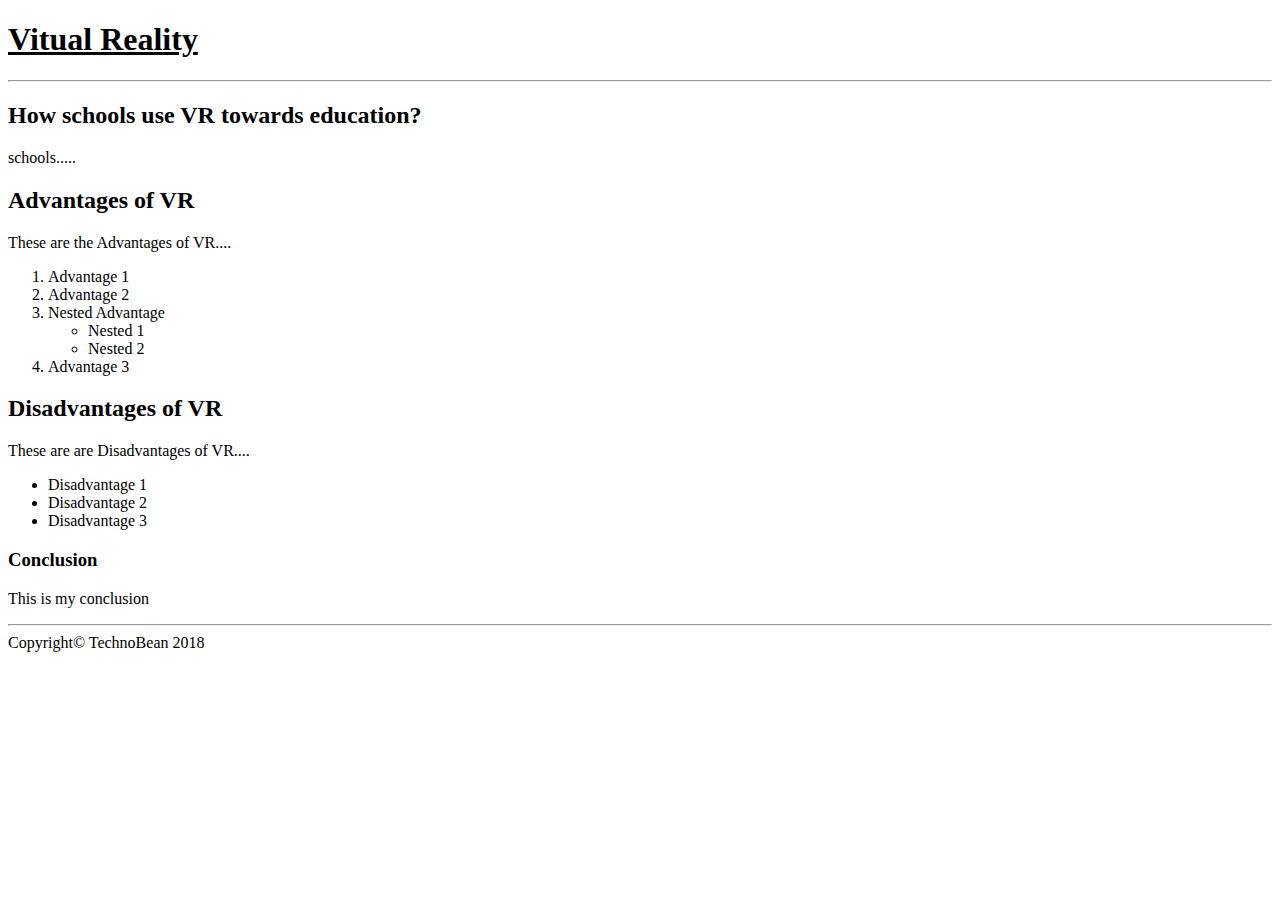
<file: Basic-HTML/index.html>
<!DOCTYPE html>
<html>

<head>
    <meta charset="utf-8" />
    <meta http-equiv="X-UA-Compatible" content="IE=edge">
    <title>Basic HTML | Bean Tech</title>
    <meta name="viewport" content="width=device-width, initial-scale=1">
</head>

<body>
    <H1><u>Vitual Reality</u></H1>
    <hr>
    <h2>How schools use VR towards education?</h2>
    <p>schools.....</p>
    <h2>Advantages of VR</h2>
    <p>These are the Advantages of VR....</p>
     <ol>
        <li>Advantage 1</li>
        <li>Advantage 2</li>
        <li> Nested Advantage
            <ul>
                <li>Nested 1</li>
                <li>Nested 2</li>
            </ul>
        </li>
        <li>Advantage 3</li>
     </ol>
    <h2>Disadvantages of VR</h2>
    <p>These are are Disadvantages of VR....</p>
    <ul>
        <li>Disadvantage 1</li>
        <li>Disadvantage 2</li>
        <li>Disadvantage 3</li>
    </ul>
    <h3>Conclusion</h3>
    <p>This is my conclusion</p>
    <hr>
    <footer>Copyright© TechnoBean 2018</footer>
</body>

</html>
</file>
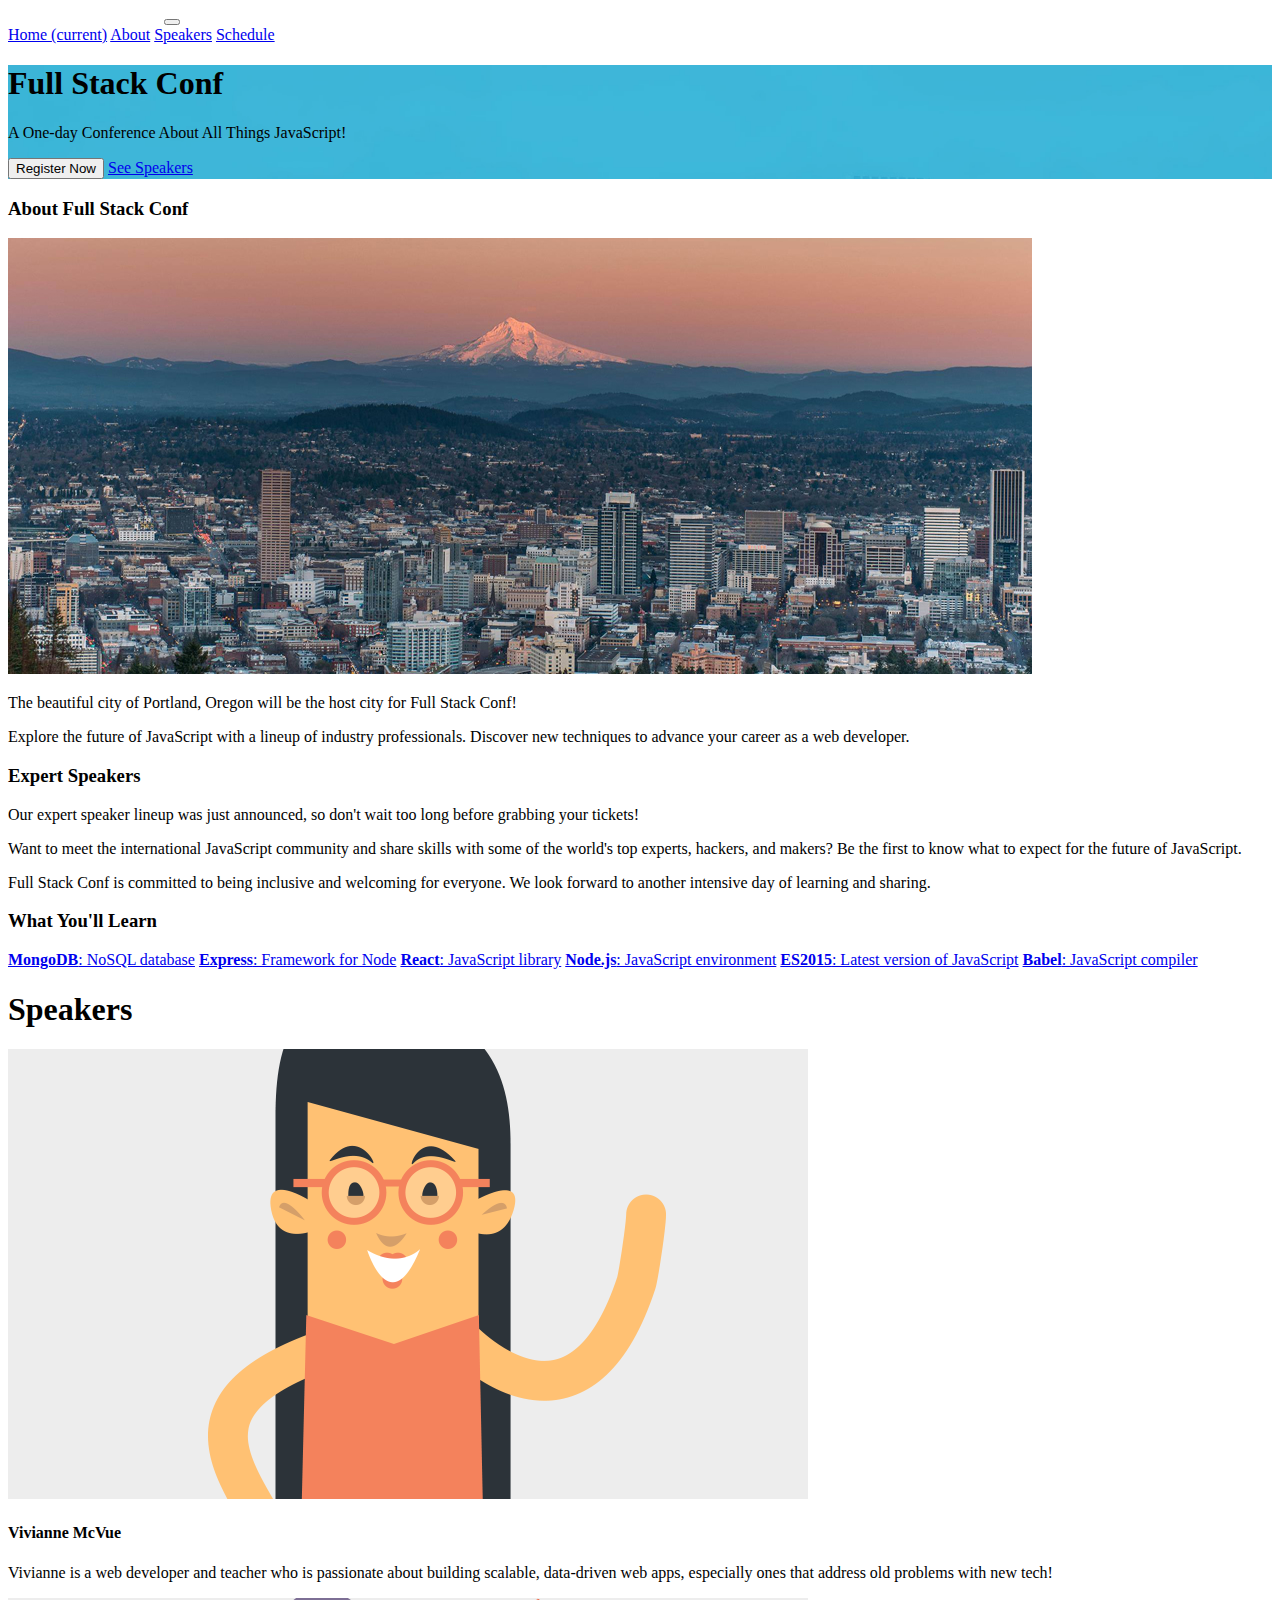
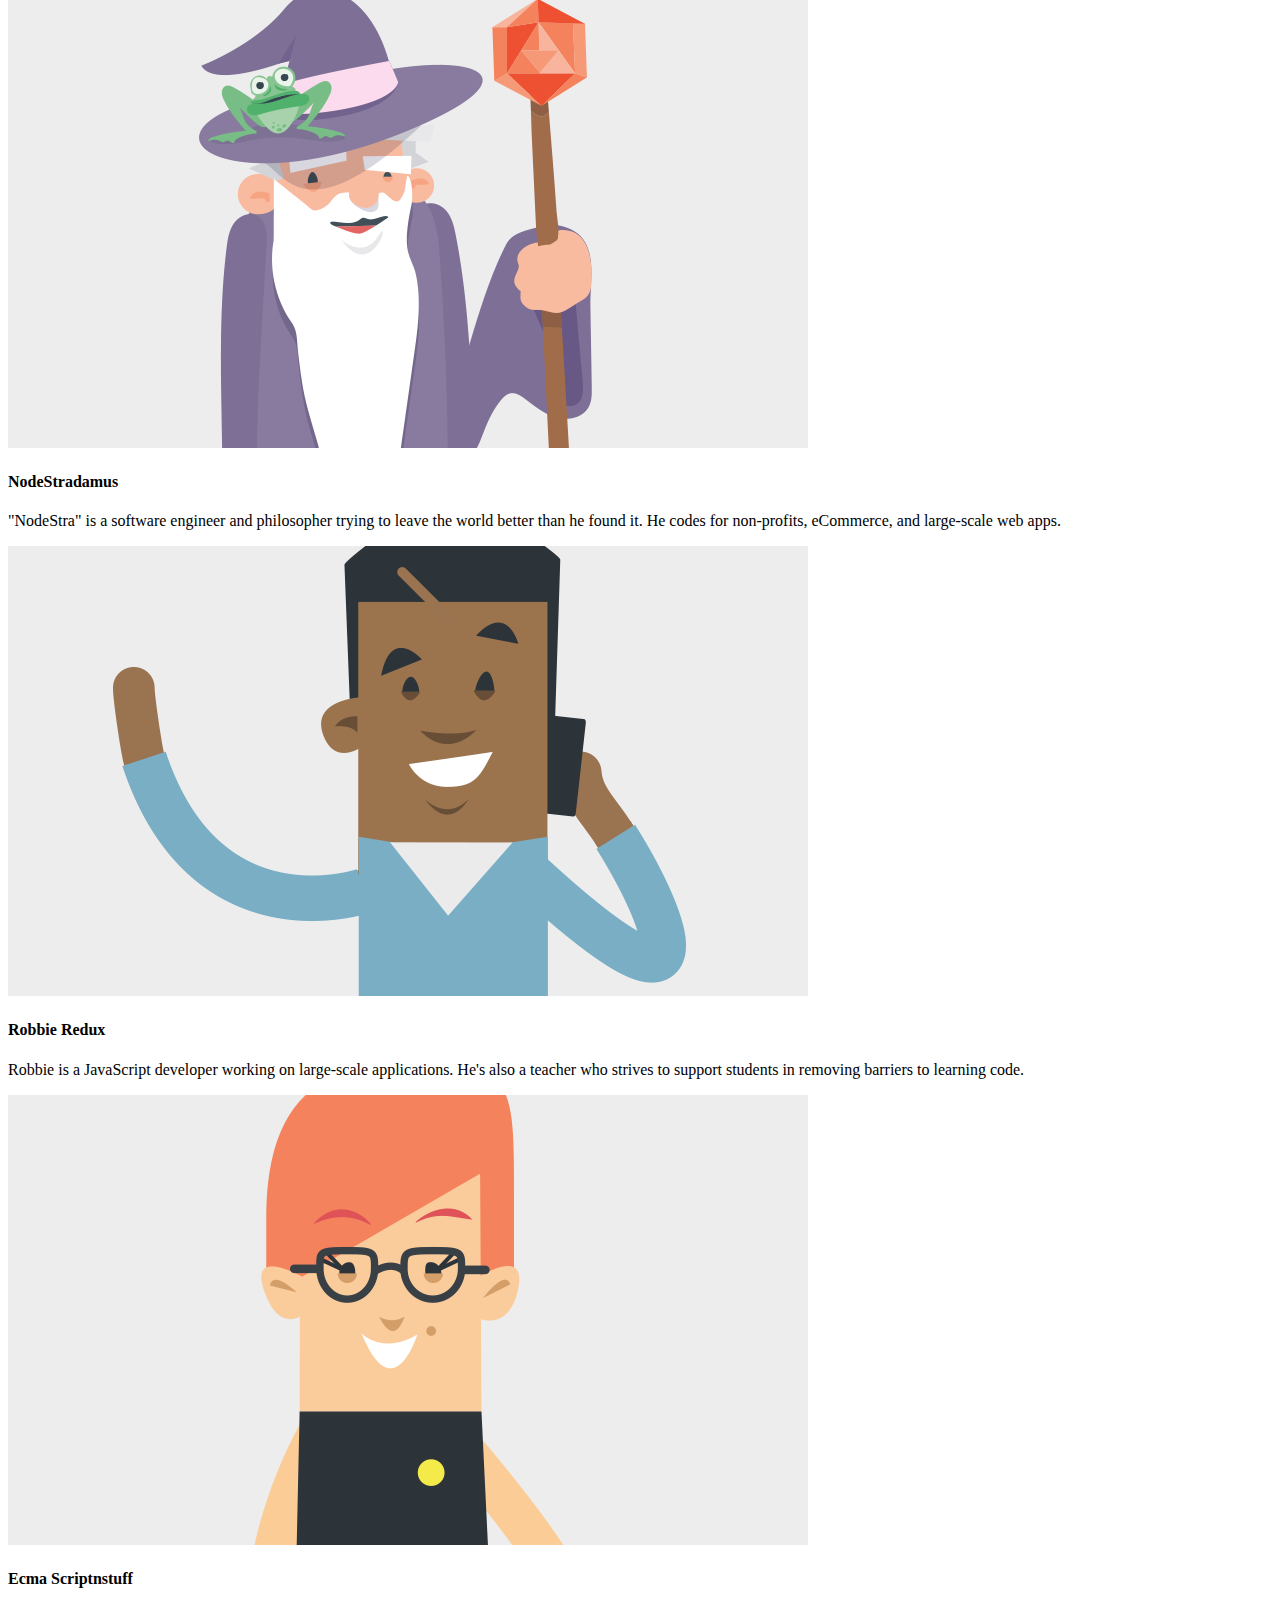
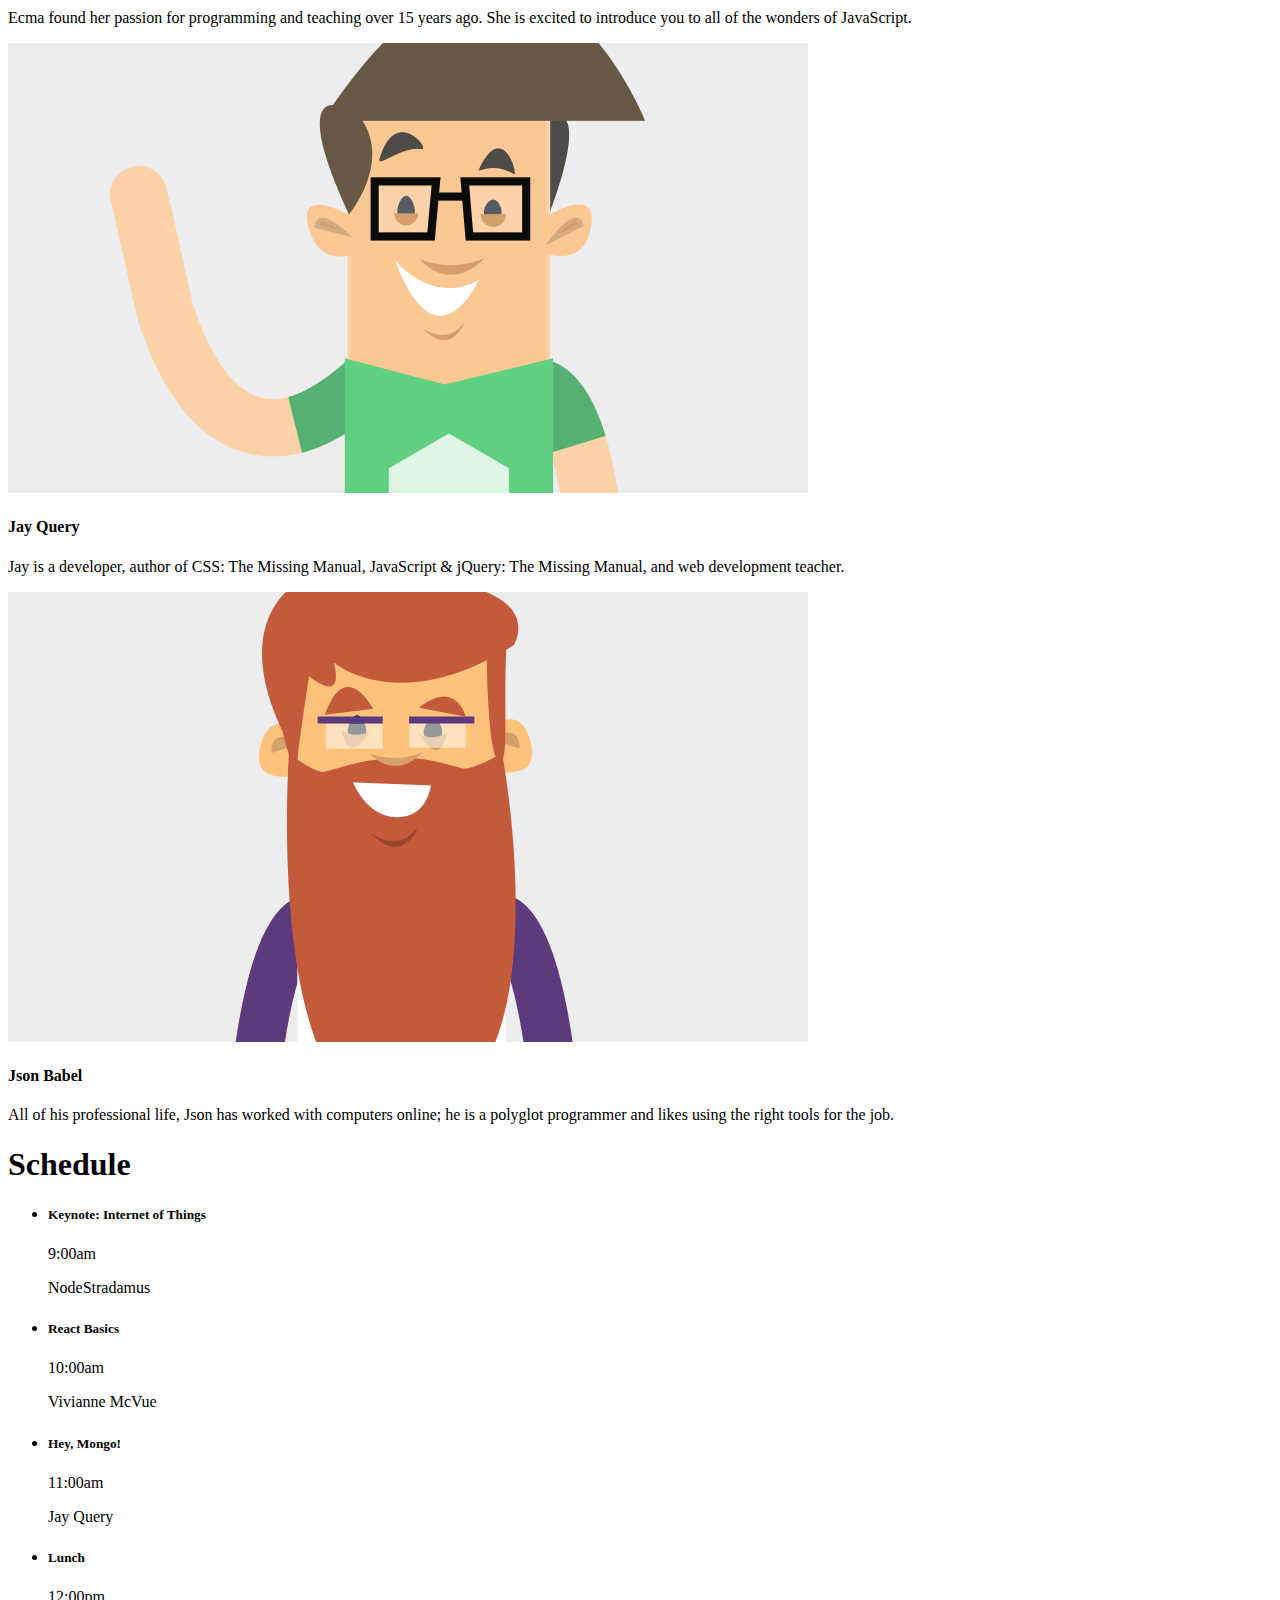
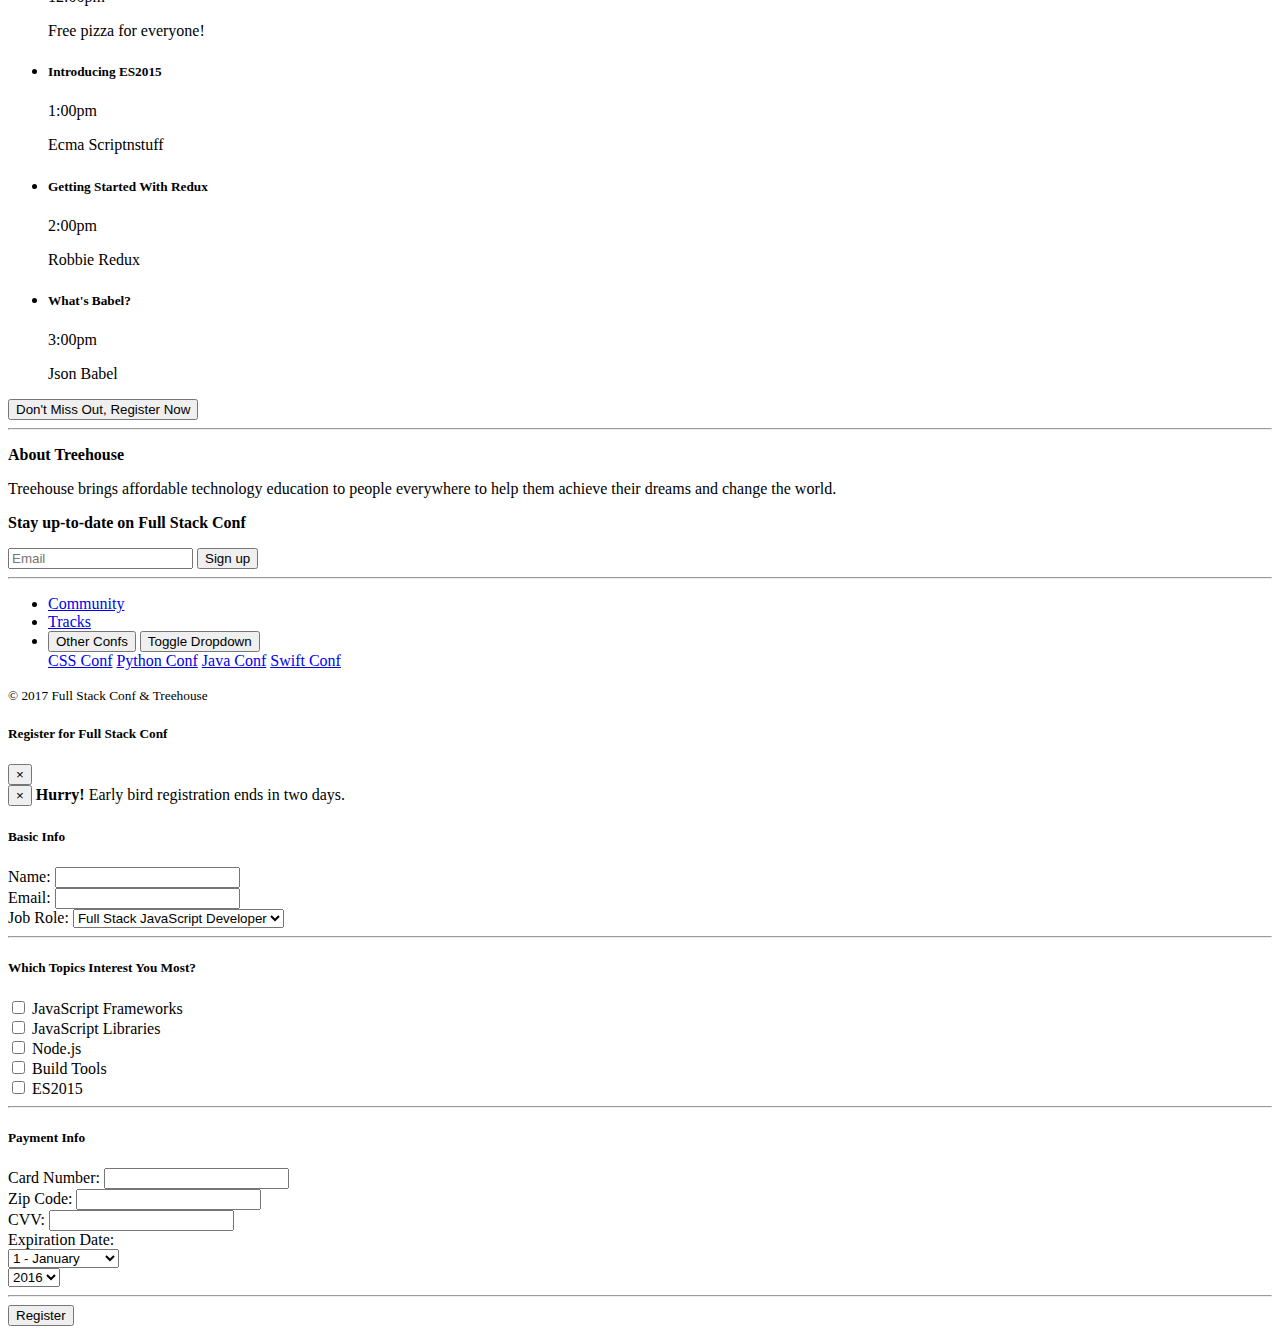
<file: boostrap/index.html>
<!DOCTYPE html>
<html lang="en">
  <head>
    <title>Full Stack Conf</title>
    <!-- Required meta tags -->
    <meta charset="utf-8">
    <meta name="viewport" content="width=device-width, initial-scale=1, shrink-to-fit=no">

    <!-- Bootstrap CSS -->
    <link rel="stylesheet" href="https://maxcdn.bootstrapcdn.com/bootstrap/4.0.0-beta/css/bootstrap.min.css" integrity="sha384-/Y6pD6FV/Vv2HJnA6t+vslU6fwYXjCFtcEpHbNJ0lyAFsXTsjBbfaDjzALeQsN6M" crossorigin="anonymous">
    <link rel="stylesheet" href="css/custom.css">
  </head>
  <body id="home" data-spy="scroll" data-target=".navbar" data-offset="100">
    <!-- navbar -->
    <nav class="navbar navbar-expand-lg navbar-dark bg-primary fixed-top">
      <div class="container">
        <a class="navbar-brand order-1 mr-0" href="https://www.teamtreehouse.com" target="_blank">Presented by Treehouse</a>
        <button class="navbar-toggler" type="button" data-toggle="collapse" data-target="#navbarNavAltMarkup" aria-controls="navbarNavAltMarkup" aria-expanded="false" aria-label="Toggle navigation">
          <span class="navbar-toggler-icon"></span>
        </button>
        <div class="collapse navbar-collapse" id="navbarNavAltMarkup">
          <div class="navbar-nav">
            <a class="nav-item nav-link" href="#home">Home <span class="sr-only">(current)</span></a>
            <a class="nav-item nav-link" href="#about">About</a>
            <a class="nav-item nav-link" href="#speakers">Speakers</a>
            <a class="nav-item nav-link" href="#schedule">Schedule</a>
          </div>
        </div>
      </div>
    </nav><!-- /navbar -->

    <!-- jumbotron -->
    <div class="jumbotron jumbotron-fluid bg-info text-white">
      <div class="container text-sm-center pt-5">
        <h1 class="display-2">Full Stack Conf</h1>
        <p class="lead">A One-day Conference About All Things JavaScript!</p>
        <div class="btn-group mt-4" role="group" aria-label="Callout buttons">
          <button type="button" class="btn btn-primary btn-lg" data-toggle="modal" data-target="#register">Register Now</button>
          <a class="btn btn-light btn-lg" href="#speakers">See Speakers</a>
        </div>
      </div>
    </div><!-- /jumbotron -->

    <div class="container pt-4">
      <!-- about -->
      <div id="about" class="row">
        <div class="col-lg order-lg-2">
          <h3 class="mb-4">About Full Stack Conf</h3>
          <img class="mb-4 img-fluid rounded d-none d-sm-block" src="img/pdx.jpg" alt="Portland">
		      <p>The beautiful city of Portland, Oregon will be the host city for Full Stack Conf!</p>
		      <p>Explore the future of JavaScript with a lineup of industry professionals. Discover new techniques to advance your career as a web developer.</p>
        </div>
        <div class="col-lg order-lg-1">
		      <h3 class="mb-4">Expert Speakers</h3>
  	      <p>Our expert speaker lineup was just announced, so don't wait too long before grabbing your tickets!</p>
		      <p>Want to meet the international JavaScript community and share skills with some of the world's top experts, hackers, and makers? Be the first to know what to expect for the future of JavaScript.</p>
		      <p>Full Stack Conf is committed to being inclusive and welcoming for everyone. We look forward to another intensive day of learning and sharing.</p>
        </div>
        <div class="col-lg order-3">
          <h3 class="mb-4">What You'll Learn</h3>
					<div class="list-group">
					  <a href="#" class="list-group-item list-group-item-action"><strong>MongoDB</strong>: NoSQL database</a>
					  <a href="#" class="list-group-item list-group-item-action"><strong>Express</strong>: Framework for Node</a>
            <a href="#" class="list-group-item list-group-item-action"><strong>React</strong>: JavaScript library</a>
					  <a href="#" class="list-group-item list-group-item-action"><strong>Node.js</strong>: JavaScript environment</a>
					  <a href="#" class="list-group-item list-group-item-action"><strong>ES2015</strong>: Latest version of JavaScript</a>
					  <a href="#" class="list-group-item list-group-item-action"><strong>Babel</strong>: JavaScript compiler</a>
					</div>
        </div>
      </div><!-- /about -->

      <!-- speakers -->
      <h1 id="speakers" class="display-4 text-center my-5 text-muted">Speakers</h1>
			<div class="row">
				<div class="col-md-6 col-lg-4">
          <div class="card mb-3">
            <img class="card-img-top" src="img/vivianne.png" alt="Vivianne">
            <div class="card-body">
              <h4 class="card-title">Vivianne McVue</h4>
              <p class="card-text">Vivianne is a web developer and teacher who is passionate about building scalable, data-driven web apps, especially ones that address old problems with new tech!</p>
            </div>
          </div>
				</div>

				<div class="col-md-6 col-lg-4">
          <div class="card mb-3">
            <img class="card-img-top" src="img/nodestradamus.png" alt="NodeStradamus">
            <div class="card-body">
              <h4 class="card-title">NodeStradamus</h4>
              <p class="card-text">"NodeStra" is a software engineer and philosopher trying to leave the world better than he found it. He codes for non-profits, eCommerce, and large-scale web apps.</p>
            </div>
          </div>
				</div>

				<div class="col-md-6 col-lg-4">
			    <div class="card mb-3">
			      <img class="card-img-top" src="img/robbie.png" alt="Robbie">
			      <div class="card-body">
			        <h4 class="card-title">Robbie Redux</h4>
			        <p class="card-text">Robbie is a JavaScript developer working on large-scale applications. He's also a teacher who strives to support students in removing barriers to learning code.</p>
			      </div>
			    </div>
				</div>

				<div class="col-md-6 col-lg-4">
				  <div class="card mb-3">
			      <img class="card-img-top" src="img/ecma.png" alt="Ecma">
			      <div class="card-body">
			        <h4 class="card-title">Ecma Scriptnstuff</h4>
			        <p class="card-text">Ecma found her passion for programming and teaching over 15 years ago. She is excited to introduce you to all of the wonders of JavaScript.</p>
			      </div>
			    </div>
				</div>

				<div class="col-md-6 col-lg-4">
			    <div class="card mb-3">
			      <img class="card-img-top" src="img/jay.png" alt="Jay">
			      <div class="card-body">
			        <h4 class="card-title">Jay Query</h4>
			        <p class="card-text">Jay is a developer, author of CSS: The Missing Manual, JavaScript &amp; jQuery: The Missing Manual, and web development teacher.</p>
			      </div>
			    </div>
				</div>

				<div class="col-md-6 col-lg-4">
			    <div class="card">
			      <img class="card-img-top" src="img/json.png" alt="Json">
			      <div class="card-body">
			        <h4 class="card-title">Json Babel</h4>
			        <p class="card-text">All of his professional life, Json has worked with computers online; he is a polyglot programmer and likes using the right tools for the job.</p>
			      </div>
			    </div>
				</div>
			</div><!-- /speakers -->

      <!-- schedule -->
      <h1 id="schedule" class="display-4 text-center my-5 text-muted">Schedule</h1>

      <ul class="list-group">
        <li class="list-group-item">
          <div class="d-flex justify-content-between">
            <h5 class="mb-1">Keynote: Internet of Things</h5>
            <span class="badge badge-pill badge-info p-2">9:00am</span>
          </div>
          <p class="mb-1">NodeStradamus</p>
        </li>
        <li class="list-group-item">
          <div class="d-flex justify-content-between">
            <h5 class="mb-1">React Basics</h5>
            <span class="badge badge-pill badge-info p-2">10:00am</span>
          </div>
          <p class="mb-1">Vivianne McVue</p>
        </li>
        <li class="list-group-item">
          <div class="d-flex justify-content-between">
            <h5 class="mb-1">Hey, Mongo!</h5>
            <span class="badge badge-pill badge-info p-2">11:00am</span>
          </div>
          <p class="mb-1">Jay Query</p>
        </li>
        <li class="list-group-item list-group-item-success">
          <div class="d-flex justify-content-between">
            <h5 class="mb-1">Lunch</h5>
            <span class="badge badge-pill badge-info p-2">12:00pm</span>
          </div>
          <p class="mb-1">Free pizza for everyone!</p>
        </li>
        <li class="list-group-item">
          <div class="d-flex justify-content-between">
            <h5 class="mb-1">Introducing ES2015</h5>
            <span class="badge badge-pill badge-info p-2">1:00pm</span>
          </div>
          <p class="mb-1">Ecma Scriptnstuff</p>
        </li>
        <li class="list-group-item">
          <div class="d-flex justify-content-between">
            <h5 class="mb-1">Getting Started With Redux</h5>
            <span class="badge badge-pill badge-info p-2">2:00pm</span>
          </div>
          <p class="mb-1">Robbie Redux</p>
        </li>
        <li class="list-group-item">
          <div class="d-flex justify-content-between">
            <h5 class="mb-1">What's Babel?</h5>
            <span class="badge badge-pill badge-info p-2">3:00pm</span>
          </div>
          <p class="mb-1">Json Babel</p>
        </li>
      </ul><!-- /schedule -->

      <!-- callout button -->
      <button type="button" class="btn btn-outline-info btn-lg d-block mx-auto my-5" data-toggle="modal" data-target="#register">Don't Miss Out, Register Now</button>

   	  <!-- signup form -->
			<hr>
			<div class="row py-4 text-muted">
				<div class="col-md col-xl-5">
					<p><strong>About Treehouse</strong></p>
					<p>Treehouse brings affordable technology education to people everywhere to help them achieve their dreams and change the world.</p>
				</div>
			  <div class="col-md col-xl-5 ml-auto">
			  	<p><strong>Stay up-to-date on Full Stack Conf</strong></p>
			    <div class="input-group">
			      <input type="text" class="form-control" placeholder="Email">
			      <span class="input-group-btn">
			        <button class="btn btn-primary" type="button">Sign up</button>
			      </span>
			    </div>
			  </div>
			</div>
			<hr><!-- /signup form -->

      <!-- footer -->
 			<div class="row py-3">
				<div class="col-md-7">
          <ul class="nav">
            <li class="nav-item">
              <a class="nav-link" href="#">Community</a>
            </li>
            <li class="nav-item">
              <a class="nav-link" href="#">Tracks</a>
            </li>
            <li class="nav-item">
              <div class="btn-group dropup">
                <button type="button" class="btn btn-outline-secondary">Other Confs</button>
                <button type="button" class="btn btn-outline-secondary dropdown-toggle dropdown-toggle-split" data-toggle="dropdown" aria-haspopup="true" aria-expanded="false">
                  <span class="sr-only">Toggle Dropdown</span>
                </button>
                <div class="dropdown-menu">
                  <a class="dropdown-item" href="#">CSS Conf</a>
                  <a class="dropdown-item" href="#">Python Conf</a>
                  <a class="dropdown-item" href="#">Java Conf</a>
                  <a class="dropdown-item" href="#">Swift Conf</a>
                </div>
              </div>
            </li>
          </ul>
				</div>
				<div class="col-md text-md-right">
					<small>&copy; 2017 Full Stack Conf &amp; Treehouse</small>
				</div>
			</div><!-- /footer -->

    </div><!-- /.container -->

    <!--=====================================
        FORM MODAL
       =====================================-->

     <div class="modal fade" id="register" tabindex="-1" role="dialog" aria-labelledby="register form" aria-hidden="true">
      <div class="modal-dialog" role="document">
        <div class="modal-content">
          <div class="modal-header bg-info text-white">
            <h5 class="modal-title" id="exampleModalLabel">Register for Full Stack Conf</h5>
            <button type="button" class="close" data-dismiss="modal" aria-label="Close">
              <span aria-hidden="true">&times;</span>
            </button>
          </div>
          <div class="modal-body">
            <!-- registration form -->
            <form>
              <div class="alert alert-warning alert-dismissible fade show" role="alert">
                <button type="button" class="close" data-dismiss="alert" aria-label="Close">
                  <span aria-hidden="true">&times;</span>
                </button>
                <strong>Hurry!</strong> Early bird registration ends in two days.
              </div>
              <h5 class="mb-4">Basic Info</h5>
              <div class="form-group">
                <label class="form-control-label" for="name">Name:</label>
                <input type="text" class="form-control" id="name">
              </div>
              <div class="form-group">
                <label class="form-control-label" for="email">Email:</label>
                <input type="email" class="form-control" id="email">
              </div>
              <div class="form-group">
                <label for="role">Job Role:</label>
                <select class="custom-select form-control" id="role">
									<option value="full stack js developer">Full Stack JavaScript Developer</option>
									<option value="front end developer">Front End Developer</option>
									<option value="back end developer">Back End Developer</option>
									<option value="designer">Designer</option>
									<option value="student">Student</option>
                </select>
              </div>

              <hr class="my-4">
              <h5 class="mb-4">Which Topics Interest You Most?</h5>

              <div class="form-check">
                <label class="custom-control custom-checkbox">
                  <input type="checkbox" class="custom-control-input">
                  <span class="custom-control-indicator"></span>
                  <span class="custom-control-description">JavaScript Frameworks</span>
                </label>
              </div>
              <div class="form-check">
                <label class="custom-control custom-checkbox">
                  <input type="checkbox" class="custom-control-input">
                  <span class="custom-control-indicator"></span>
                  <span class="custom-control-description">JavaScript Libraries</span>
                </label>
              </div>
              <div class="form-check">
                <label class="custom-control custom-checkbox">
                  <input type="checkbox" class="custom-control-input">
                  <span class="custom-control-indicator"></span>
                  <span class="custom-control-description">Node.js</span>
                </label>
              </div>
              <div class="form-check">
                <label class="custom-control custom-checkbox">
                  <input type="checkbox" class="custom-control-input">
                  <span class="custom-control-indicator"></span>
                  <span class="custom-control-description">Build Tools</span>
                </label>
              </div>
              <div class="form-check">
                <label class="custom-control custom-checkbox">
                  <input type="checkbox" class="custom-control-input">
                  <span class="custom-control-indicator"></span>
                  <span class="custom-control-description">ES2015</span>
                </label>
              </div>

              <hr class="mb-4">
              <h5 class="mb-4">Payment Info</h5>

              <div class="form-row">
                <div class="col-lg-6 form-group">
                  <label for="cc-num">Card Number:</label>
                  <input class="form-control" id="cc-num" type="text">
                </div>

                <div class="col-lg form-group">
                  <label for="zip">Zip Code:</label>
                  <input class="form-control" id="zip" type="text">
                </div>

                <div class="col-lg form-group">
                  <label for="cvv">CVV:</label>
                  <input class="form-control" id="cvv" type="text">
                </div>
              </div>

              <div class="form-row">
                <label class="col-lg-12">Expiration Date:</label>

                <div class="form-group col-lg-8">
                  <select class="custom-select form-control" id="exp-month">
                    <option value="1">1 - January</option>
                    <option value="2">2 - February</option>
                    <option value="3">3 - March</option>
                    <option value="4">4 - April</option>
                    <option value="5">5 - May</option>
                    <option value="6">6 - June</option>
                    <option value="7">7 - July</option>
                    <option value="8">8 - August</option>
                    <option value="9">9 - September</option>
                    <option value="10">10 - October</option>
                    <option value="11">11 - November</option>
                    <option value="12">12 - December</option>
                  </select>
                </div>

                <div class="form-group col-lg">
                  <select class="custom-select form-control" id="exp-year">
                    <option value="2016">2016</option>
                    <option value="2017">2017</option>
                    <option value="2018">2018</option>
                    <option value="2019">2019</option>
                    <option value="2020">2020</option>
                  </select>
                </div>
              </div>

              <hr class="mb-4">
              <button type="submit" class="btn btn-primary btn-lg">Register</button>
            </form><!-- /registration form -->
          </div>
        </div>
      </div>
    </div>

    <!-- Optional JavaScript -->
    <!-- jQuery first, then Popper.js, then Bootstrap JS -->
    <script src="https://code.jquery.com/jquery-3.2.1.slim.min.js" integrity="sha384-KJ3o2DKtIkvYIK3UENzmM7KCkRr/rE9/Qpg6aAZGJwFDMVNA/GpGFF93hXpG5KkN" crossorigin="anonymous"></script>
    <script src="https://cdnjs.cloudflare.com/ajax/libs/popper.js/1.11.0/umd/popper.min.js" integrity="sha384-b/U6ypiBEHpOf/4+1nzFpr53nxSS+GLCkfwBdFNTxtclqqenISfwAzpKaMNFNmj4" crossorigin="anonymous"></script>
    <script src="https://maxcdn.bootstrapcdn.com/bootstrap/4.0.0-beta/js/bootstrap.min.js" integrity="sha384-h0AbiXch4ZDo7tp9hKZ4TsHbi047NrKGLO3SEJAg45jXxnGIfYzk4Si90RDIqNm1" crossorigin="anonymous"></script>
  </body>
</html>
</file>
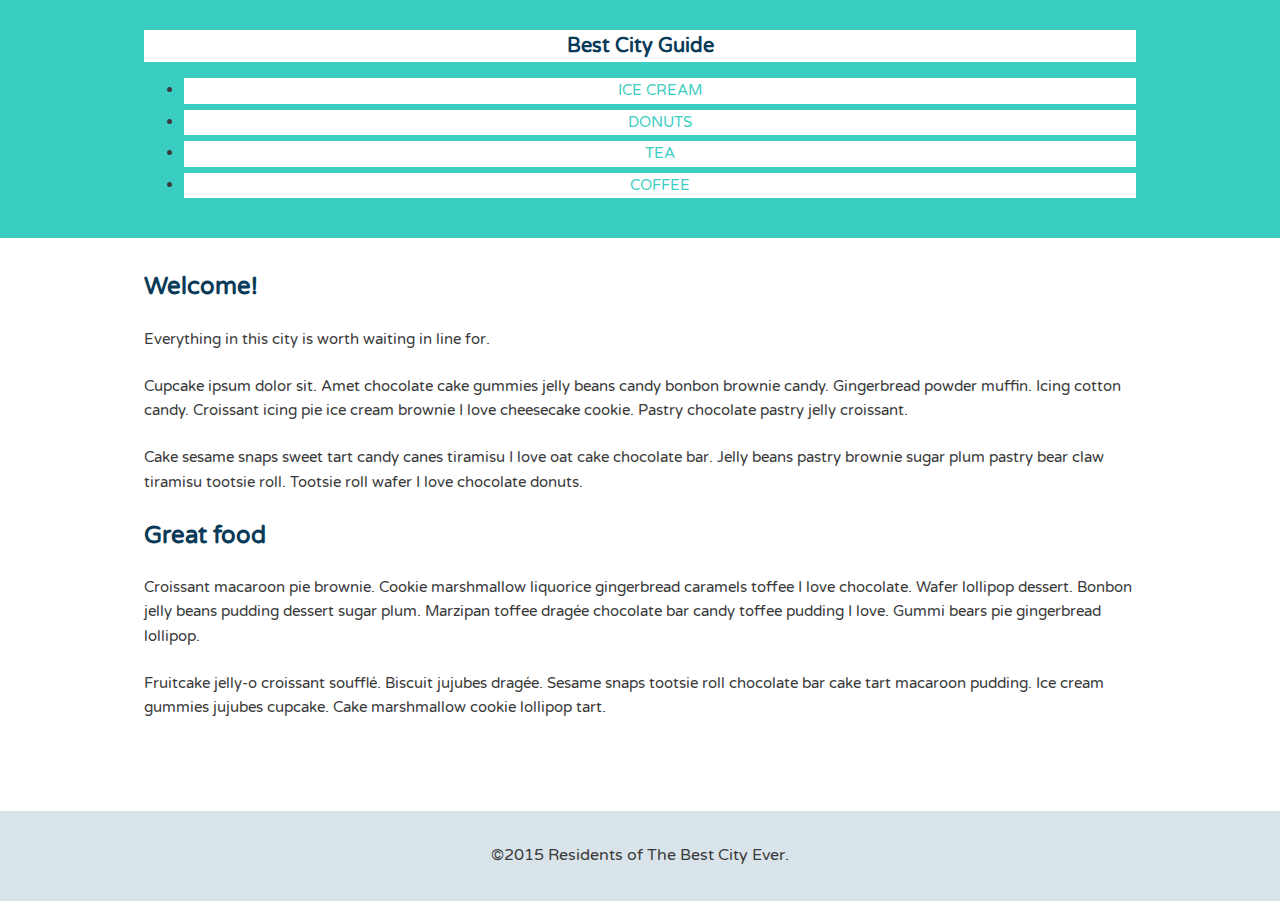
<file: CSS-Layout/index.html>
<!DOCTYPE html>
<html>
<head>
	<title>Best City Guide</title>
	<link href='https://fonts.googleapis.com/css?family=Varela+Round' rel='stylesheet' type='text/css'>
	<link rel="stylesheet" href="css/normalize.css">
	<link rel="stylesheet" href="css/main.css">
</head>
<body>
	<div class="wrap">
		
		<header class="main-header">
			<div class="container">
				<h1 class="name"><a href="#">Best City Guide</a></h1>
				<ul class="main-nav">
					<li><a href="#">ice cream</a></li>
					<li><a href="#">donuts</a></li>
					<li><a href="#">tea</a></li>
					<li><a href="#">coffee</a></li>
				</ul>
			</div>
		</header>
		
		<div class="container">	
			
			<div class="primary col">
				<h2>Welcome!</h2>
				<p>Everything in this city is worth waiting in line for.</p>
				<p>Cupcake ipsum dolor sit. Amet chocolate cake gummies jelly beans candy bonbon brownie candy. Gingerbread powder muffin. Icing cotton candy. Croissant icing pie ice cream brownie I love cheesecake cookie. Pastry chocolate pastry jelly croissant.</p>
				<p>Cake sesame snaps sweet tart candy canes tiramisu I love oat cake chocolate bar. Jelly beans pastry brownie sugar plum pastry bear claw tiramisu tootsie roll. Tootsie roll wafer I love chocolate donuts.</p>
			</div><!--/.primary-->
			
			<div class="secondary col">
				<h2>Great food</h2>
				<p>Croissant macaroon pie brownie. Cookie marshmallow liquorice gingerbread caramels toffee I love chocolate. Wafer lollipop dessert. Bonbon jelly beans pudding dessert sugar plum. Marzipan toffee drag&#233;e chocolate bar candy toffee pudding I love. Gummi bears pie gingerbread lollipop.</p>
				<p> Fruitcake jelly-o croissant souffl&#233;. Biscuit jujubes drag&#233;e. Sesame snaps tootsie roll chocolate bar cake tart macaroon pudding. Ice cream gummies jujubes cupcake. Cake marshmallow cookie lollipop tart.</p>
			</div><!--/.secondary-->
			
		</div><!--/.container-->
		
	</div><!--/.wrap-->
	
	<footer class="main-footer">
	 <span>&copy;2015 Residents of The Best City Ever.</span>
	</footer>
</body>
</html>
</file>
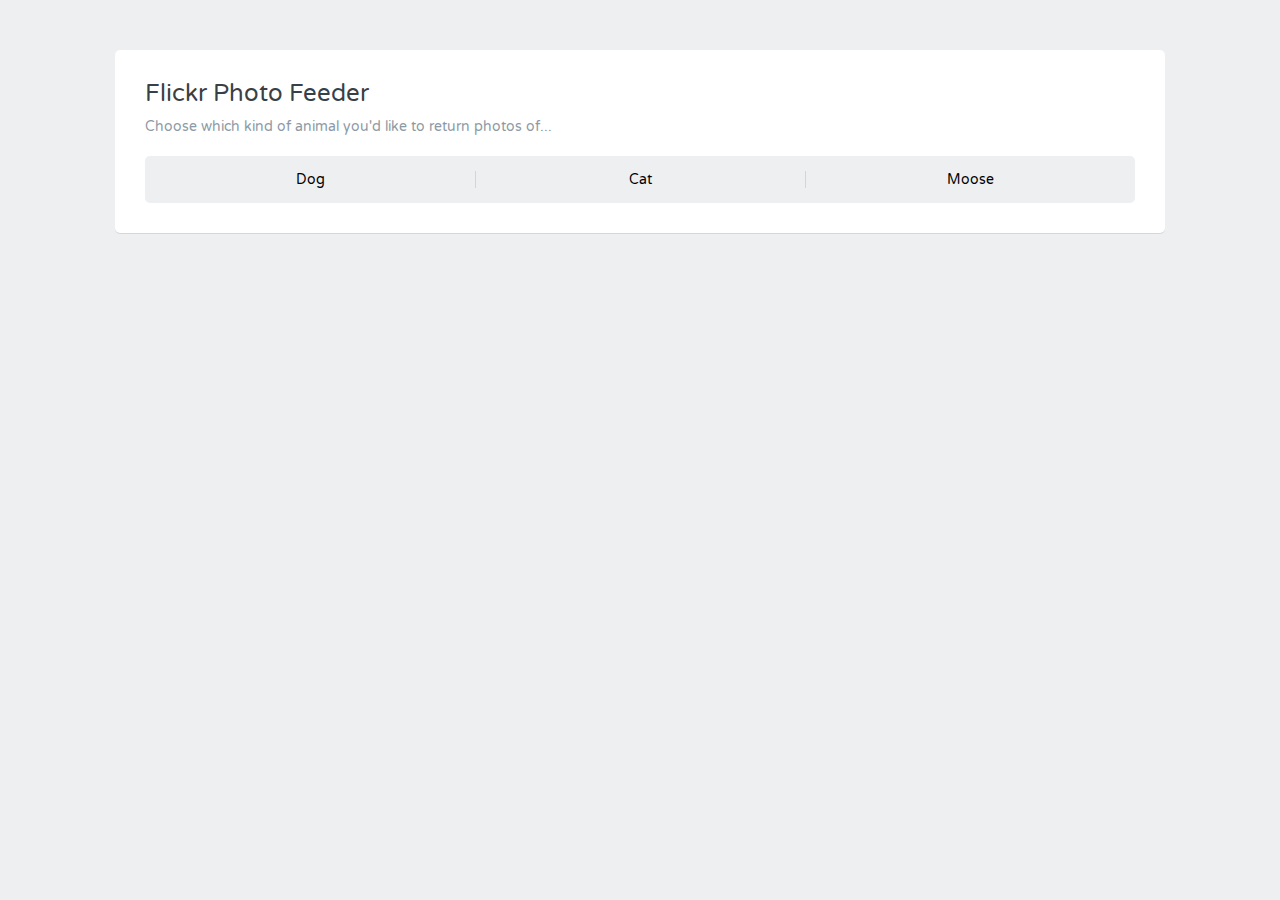
<file: flickr/index.html>
<!DOCTYPE html>
<html>
<head>
  <meta charset="utf-8">
  <title>AJAX Flickr Photo Feeder</title>
  <link href='http://fonts.googleapis.com/css?family=Varela+Round' rel='stylesheet' type='text/css'>
  <link rel="stylesheet" href="css/main.css">
  <script src="http://code.jquery.com/jquery-1.11.0.min.js"></script>
  <script src="js/flickr.js"></script>
</head>
<body>
  <div class="grid-container centered">
    <div class="grid-100">
      <div class="contained">
        <div class="grid-100">
          <div class="heading">
            <h1>Flickr Photo Feeder</h1>
            <p>Choose which kind of animal you'd like to return photos of...</p>
          </div>
          <ul class="filter-select">
            <li><button>Dog</button></li>
            <li><button>Cat</button></li>
            <li><button>Moose</button></li>
          </ul>
        </div>

        <div id="photos">

        </div>
      </div>
    </div>
  </div>
</body>
</html>
</file>
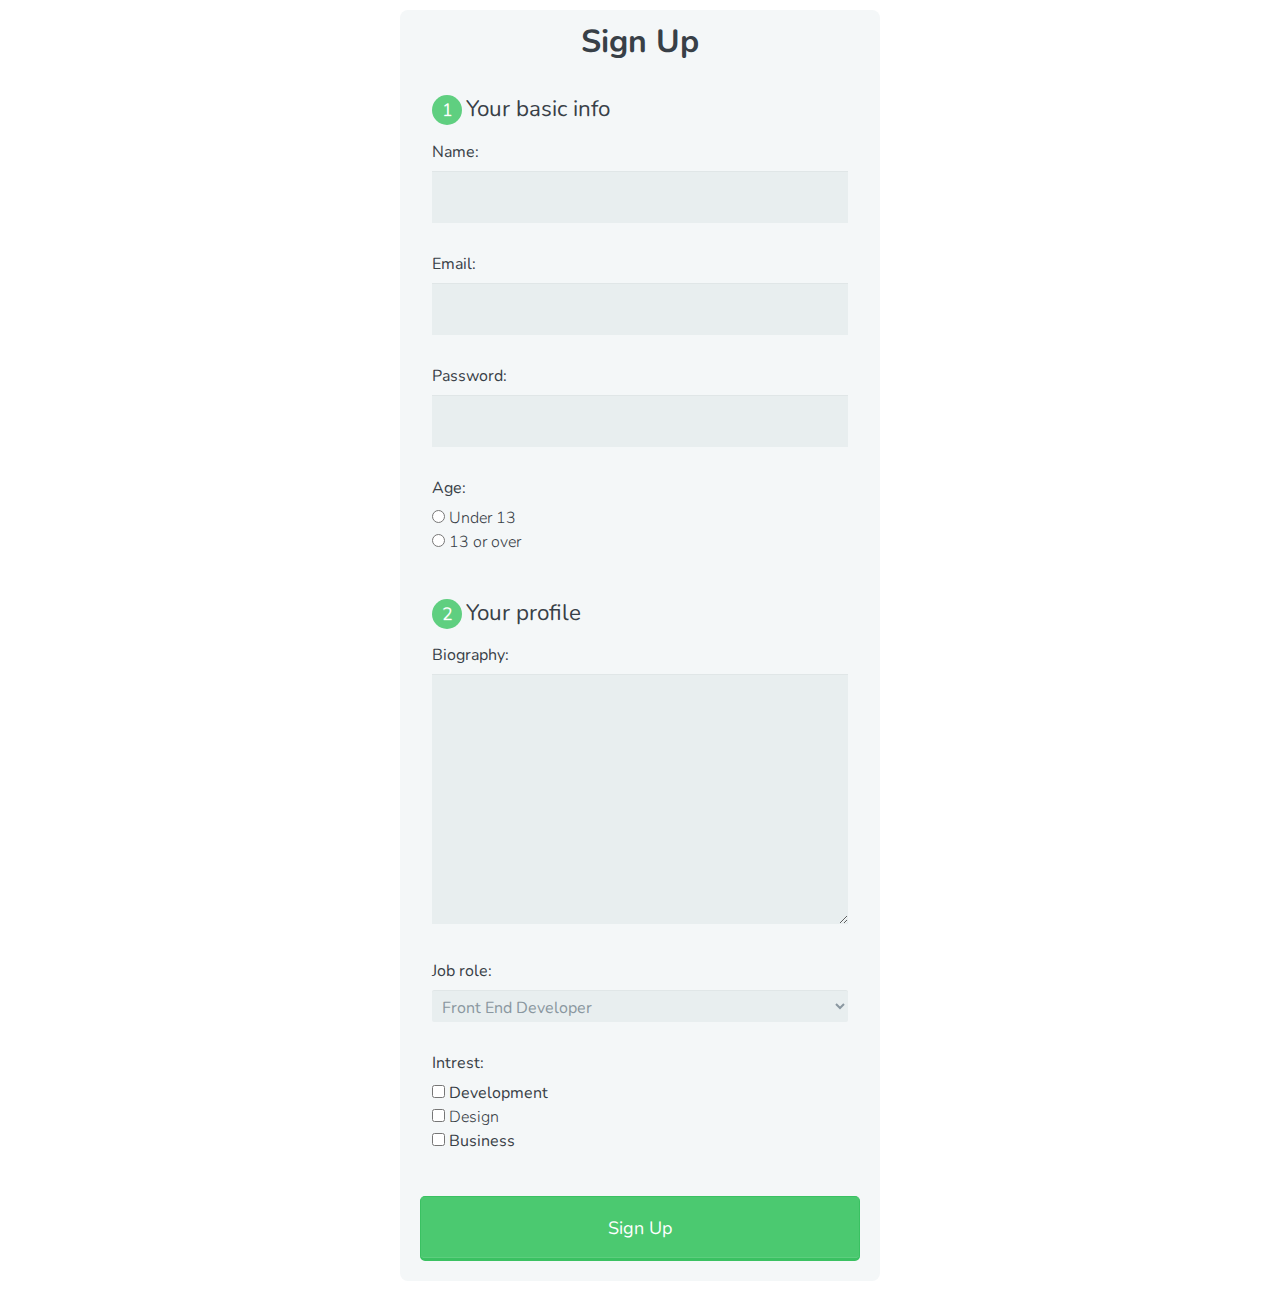
<file: forms/index.html>
<!DOCTYPE html>
<html>

<head>
    <meta charset="utf-8">
    <meta name="viewport" content="width=device-width, initial-scale=1.0">
    <title>Sign Up Form</title>
    <link rel="stylesheet" href="css/normalize.css">
    <link href='http://fonts.googleapis.com/css?family=Nunito:400,300' rel='stylesheet' type='text/css'>
    <link rel="stylesheet" href="css/main.css">
</head>

<body>

    <form action="index.html" method="POST">
        <h1>Sign Up</h1>
        <fieldset>

            <legend><span class="number">1</span>Your basic info</legend>

            <label for="name">Name: </label>
            <input type="text" id="name" name="user_name">
            <label for="mail">Email:</label>
            <input type="email" id="mail" name="user_email">
            <label for="password">Password:</label>
            <input type="password" id="password" name="user_password">

            <label>Age:</label>
            <input type="radio" id="under_13" name="user_age"><label for="under_13" class="light">Under 13</label>
            <br>
            <input type="radio" id="over_13" name="user_age"><label for="over_13" class="light">13 or over</label>

            <!-- <div class="radio">
                <label>
                    <input type="radio" name="" id="input" value="" checked="checked">
                    Radio Box
                </label>
            </div> -->

        </fieldset>
        <fieldset>

            <legend><span class="number">2</span>Your profile</legend>

            <!-- <textarea id="user_bio"></textarea> -->
            <label for="bio">Biography:</label>
            <textarea name="user_bio" id="bio" cols="30" rows="10"></textarea>

            <label for="job">Job role:</label>
            <select id="job" name="user_job">
                <optgroup label="Web">
                    <option value="front_end">Front End Developer</option>
                    <option value="python">python Developer</option>
                </optgroup>
                <option value=""></option>
                <optgroup label="Mobile">
                    <option value="android">adroid Developer</option>
                    <option value="swift">swift Developer</option>
                    <option value="word_press">word press Developer</option>
                </optgroup>

            </select>

            <label>Intrest:</label>
            <input type="checkbox" id="development" value="intrest_development" name="user_intrerest">Development<label for="development" class="light"></label><br>
            <input type="checkbox" id="design" value="intrest_design" name="user_intrerest"><label for="design" class="light">Design</label><br>
            <input type="checkbox" id="business" value="intrest_business" name="user_intrerest">Business<label for="business" class="light"></label>

        </fieldset>
        <button type="submit">Sign Up</button>
    </form>

</body>

</html>
</file>
<file: boostrap/css/custom.css>
.navbar .navbar-brand {
  color: rgba(255, 255, 255, 0.85);
  font-size: 1rem;
}

.jumbotron {
  background-image: url('../img/jumbo-bg.jpg');
  background-size: cover;
}
</file>
<file: CSS-Layout/css/main.css>
/* ================================= 
  Base Styles
==================================== */

* {
	box-sizing: border-box;
}

body {
	font-family: 'Varela Round', sans-serif;
	line-height: 1.6;
	color: #3a3a3a;
}

p {
	font-size: .95em;
	margin-bottom: 1.5em;
}

h2,
h3,
a {
	color: #093a58;
}

h2,
h3 {
	margin-top: 0;
}

a {
	text-decoration: none;
}

/* ================================= 
  Base Layout Styles
==================================== */

/* ---- Navigation ---- */

.name {
	font-size: 1.25em;
}

.name,
.main-nav li {
	text-align: center;
	background: #fff;
	margin-top: 6px;
	margin-bottom: 6px;
}

.main-nav a {
	font-size: .95em;
	color: #3acec2;
	text-transform: uppercase;
}

.main-nav a:hover {
	color: #093a58;
}

/* ---- Layout Containers ---- */

.container {
	padding-left: 1em;
	padding-right: 1em;
}

.main-header {
	padding-top: 1.5em;
	padding-bottom: 1.5em;
	background: #3acec2;
	margin-bottom: 30px;
}

.main-footer {
	text-align: center;
	padding: 2em 0;
	background: #d9e4ea;
}

/* ================================= 
  Media Queries
==================================== */

@media (min-width: 769px) {

	.wrap {
		min-height: calc(100vh - 89px);
	}

	.container {
		width: 80%;
		max-width: 1150px;
		margin: 0 auto;
	}

}
</file>
<file: flickr/css/main.css>
@charset "UTF-8";
.clear {
  clear: both;
  display: block;
  overflow: hidden;
  visibility: hidden;
  width: 0;
  height: 0;
}

.grid-container:before, .clearfix:before,
.grid-container:after,
.clearfix:after {
  content: ".";
  display: block;
  overflow: hidden;
  visibility: hidden;
  font-size: 0;
  line-height: 0;
  width: 0;
  height: 0;
}

.grid-container:after, .clearfix:after {
  clear: both;
}


.grid-container {
  max-width: 1080px;
  position: relative;
}

.grid-5, .mobile-grid-5, .grid-10, .mobile-grid-10, .grid-15, .mobile-grid-15, .grid-20, .mobile-grid-20, .grid-25, .mobile-grid-25, .grid-30, .mobile-grid-30, .grid-35, .mobile-grid-35, .grid-40, .mobile-grid-40, .grid-45, .mobile-grid-45, .grid-50, .mobile-grid-50, .grid-55, .mobile-grid-55, .grid-60, .mobile-grid-60, .grid-65, .mobile-grid-65, .grid-70, .mobile-grid-70, .grid-75, .mobile-grid-75, .grid-80, .mobile-grid-80, .grid-85, .mobile-grid-85, .grid-90, .mobile-grid-90, .grid-95, .mobile-grid-95, .grid-100, .mobile-grid-100, .grid-33, .mobile-grid-33, .grid-66, .mobile-grid-66 {
  -webkit-box-sizing: border-box;
  -moz-box-sizing: border-box;
  box-sizing: border-box;
  padding-left: 15px;
  padding-right: 15px;
}


.grid-parent {
  padding-left: 0;
  padding-right: 0;
}

body {
  min-width: 320px;
}

@media screen {
  .clear {
    clear: both;
    display: block;
    overflow: hidden;
    visibility: hidden;
    width: 0;
    height: 0;
  }

  .grid-container:before, .clearfix:before,
  .grid-container:after,
  .clearfix:after {
    content: ".";
    display: block;
    overflow: hidden;
    visibility: hidden;
    font-size: 0;
    line-height: 0;
    width: 0;
    height: 0;
  }

  .grid-container:after, .clearfix:after {
    clear: both;
  }


  .grid-container {
    max-width: 1080px;
    position: relative;
  }

  .grid-5, .mobile-grid-5, .grid-10, .mobile-grid-10, .grid-15, .mobile-grid-15, .grid-20, .mobile-grid-20, .grid-25, .mobile-grid-25, .grid-30, .mobile-grid-30, .grid-35, .mobile-grid-35, .grid-40, .mobile-grid-40, .grid-45, .mobile-grid-45, .grid-50, .mobile-grid-50, .grid-55, .mobile-grid-55, .grid-60, .mobile-grid-60, .grid-65, .mobile-grid-65, .grid-70, .mobile-grid-70, .grid-75, .mobile-grid-75, .grid-80, .mobile-grid-80, .grid-85, .mobile-grid-85, .grid-90, .mobile-grid-90, .grid-95, .mobile-grid-95, .grid-100, .mobile-grid-100, .grid-33, .mobile-grid-33, .grid-66, .mobile-grid-66, .tablet-grid-5, .tablet-grid-10, .tablet-grid-15, .tablet-grid-20, .tablet-grid-25, .tablet-grid-30, .tablet-grid-35, .tablet-grid-40, .tablet-grid-45, .tablet-grid-50, .tablet-grid-55, .tablet-grid-60, .tablet-grid-65, .tablet-grid-70, .tablet-grid-75, .tablet-grid-80, .tablet-grid-85, .tablet-grid-90, .tablet-grid-95, .tablet-grid-100, .tablet-grid-33, .tablet-grid-66 {
    -webkit-box-sizing: border-box;
    -moz-box-sizing: border-box;
    box-sizing: border-box;
    padding-left: 15px;
    padding-right: 15px;
  }
  .grid-parent {
    padding-left: 0;
    padding-right: 0;
  }

  body {
    min-width: 320px;
  }
}
@media screen and (min-width: 1080px) {
  .clear {
    clear: both;
    display: block;
    overflow: hidden;
    visibility: hidden;
    width: 0;
    height: 0;
  }

  .grid-container:before, .grid-100:before, .clearfix:before,
  .grid-container:after,
  .grid-100:after,
  .clearfix:after {
    content: ".";
    display: block;
    overflow: hidden;
    visibility: hidden;
    font-size: 0;
    line-height: 0;
    width: 0;
    height: 0;
  }

  .grid-container:after, .grid-100:after, .clearfix:after {
    clear: both;
  }


  .grid-container {
    max-width: 1080px;
    position: relative;
  }

  .grid-5, .mobile-grid-5, .grid-10, .mobile-grid-10, .grid-15, .mobile-grid-15, .grid-20, .mobile-grid-20, .grid-25, .mobile-grid-25, .grid-30, .mobile-grid-30, .grid-35, .mobile-grid-35, .grid-40, .mobile-grid-40, .grid-45, .mobile-grid-45, .grid-50, .mobile-grid-50, .grid-55, .mobile-grid-55, .grid-60, .mobile-grid-60, .grid-65, .mobile-grid-65, .grid-70, .mobile-grid-70, .grid-75, .mobile-grid-75, .grid-80, .mobile-grid-80, .grid-85, .mobile-grid-85, .grid-90, .mobile-grid-90, .grid-95, .mobile-grid-95, .grid-100, .mobile-grid-100, .grid-33, .mobile-grid-33, .grid-66, .mobile-grid-66 {
    -webkit-box-sizing: border-box;
    -moz-box-sizing: border-box;
    box-sizing: border-box;
    padding-left: 15px;
    padding-right: 15px;
  }


  .grid-parent {
    padding-left: 0;
    padding-right: 0;
  }

  .push-5,
  .pull-5, .push-10,
  .pull-10, .push-15,
  .pull-15, .push-20,
  .pull-20, .push-25,
  .pull-25, .push-30,
  .pull-30, .push-35,
  .pull-35, .push-40,
  .pull-40, .push-45,
  .pull-45, .push-50,
  .pull-50, .push-55,
  .pull-55, .push-60,
  .pull-60, .push-65,
  .pull-65, .push-70,
  .pull-70, .push-75,
  .pull-75, .push-80,
  .pull-80, .push-85,
  .pull-85, .push-90,
  .pull-90, .push-95,
  .pull-95, .push-33,
  .pull-33, .push-66,
  .pull-66 {
    position: relative;
  }

  .hide-on-desktop {
    display: none !important;
  }

  .grid-5 {
    float: left;
    width: 5%;
  }

  .prefix-5 {
    margin-left: 5%;
  }

  .suffix-5 {
    margin-right: 5%;
  }

  .push-5 {
    left: 5%;
  }

  .pull-5 {
    left: -5%;
  }

  .grid-10 {
    float: left;
    width: 10%;
  }

  .prefix-10 {
    margin-left: 10%;
  }

  .suffix-10 {
    margin-right: 10%;
  }

  .push-10 {
    left: 10%;
  }

  .pull-10 {
    left: -10%;
  }

  .grid-15 {
    float: left;
    width: 15%;
  }

  .prefix-15 {
    margin-left: 15%;
  }

  .suffix-15 {
    margin-right: 15%;
  }

  .push-15 {
    left: 15%;
  }

  .pull-15 {
    left: -15%;
  }

  .grid-20 {
    float: left;
    width: 20%;
  }

  .prefix-20 {
    margin-left: 20%;
  }

  .suffix-20 {
    margin-right: 20%;
  }

  .push-20 {
    left: 20%;
  }

  .pull-20 {
    left: -20%;
  }

  .grid-25 {
    float: left;
    width: 25%;
  }

  .prefix-25 {
    margin-left: 25%;
  }

  .suffix-25 {
    margin-right: 25%;
  }

  .push-25 {
    left: 25%;
  }

  .pull-25 {
    left: -25%;
  }

  .grid-30 {
    float: left;
    width: 30%;
  }

  .prefix-30 {
    margin-left: 30%;
  }

  .suffix-30 {
    margin-right: 30%;
  }

  .push-30 {
    left: 30%;
  }

  .pull-30 {
    left: -30%;
  }

  .grid-35 {
    float: left;
    width: 35%;
  }

  .prefix-35 {
    margin-left: 35%;
  }

  .suffix-35 {
    margin-right: 35%;
  }

  .push-35 {
    left: 35%;
  }

  .pull-35 {
    left: -35%;
  }

  .grid-40 {
    float: left;
    width: 40%;
  }

  .prefix-40 {
    margin-left: 40%;
  }

  .suffix-40 {
    margin-right: 40%;
  }

  .push-40 {
    left: 40%;
  }

  .pull-40 {
    left: -40%;
  }

  .grid-45 {
    float: left;
    width: 45%;
  }

  .prefix-45 {
    margin-left: 45%;
  }

  .suffix-45 {
    margin-right: 45%;
  }

  .push-45 {
    left: 45%;
  }

  .pull-45 {
    left: -45%;
  }

  .grid-50 {
    float: left;
    width: 50%;
  }

  .prefix-50 {
    margin-left: 50%;
  }

  .suffix-50 {
    margin-right: 50%;
  }

  .push-50 {
    left: 50%;
  }

  .pull-50 {
    left: -50%;
  }

  .grid-55 {
    float: left;
    width: 55%;
  }

  .prefix-55 {
    margin-left: 55%;
  }

  .suffix-55 {
    margin-right: 55%;
  }

  .push-55 {
    left: 55%;
  }

  .pull-55 {
    left: -55%;
  }

  .grid-60 {
    float: left;
    width: 60%;
  }

  .prefix-60 {
    margin-left: 60%;
  }

  .suffix-60 {
    margin-right: 60%;
  }

  .push-60 {
    left: 60%;
  }

  .pull-60 {
    left: -60%;
  }

  .grid-65 {
    float: left;
    width: 65%;
  }

  .prefix-65 {
    margin-left: 65%;
  }

  .suffix-65 {
    margin-right: 65%;
  }

  .push-65 {
    left: 65%;
  }

  .pull-65 {
    left: -65%;
  }

  .grid-70 {
    float: left;
    width: 70%;
  }

  .prefix-70 {
    margin-left: 70%;
  }

  .suffix-70 {
    margin-right: 70%;
  }

  .push-70 {
    left: 70%;
  }

  .pull-70 {
    left: -70%;
  }

  .grid-75 {
    float: left;
    width: 75%;
  }

  .prefix-75 {
    margin-left: 75%;
  }

  .suffix-75 {
    margin-right: 75%;
  }

  .push-75 {
    left: 75%;
  }

  .pull-75 {
    left: -75%;
  }

  .grid-80 {
    float: left;
    width: 80%;
  }

  .prefix-80 {
    margin-left: 80%;
  }

  .suffix-80 {
    margin-right: 80%;
  }

  .push-80 {
    left: 80%;
  }

  .pull-80 {
    left: -80%;
  }

  .grid-85 {
    float: left;
    width: 85%;
  }

  .prefix-85 {
    margin-left: 85%;
  }

  .suffix-85 {
    margin-right: 85%;
  }

  .push-85 {
    left: 85%;
  }

  .pull-85 {
    left: -85%;
  }

  .grid-90 {
    float: left;
    width: 90%;
  }

  .prefix-90 {
    margin-left: 90%;
  }

  .suffix-90 {
    margin-right: 90%;
  }

  .push-90 {
    left: 90%;
  }

  .pull-90 {
    left: -90%;
  }

  .grid-95 {
    float: left;
    width: 95%;
  }

  .prefix-95 {
    margin-left: 95%;
  }

  .suffix-95 {
    margin-right: 95%;
  }

  .push-95 {
    left: 95%;
  }

  .pull-95 {
    left: -95%;
  }

  .grid-33 {
    float: left;
    width: 33.33333%;
  }

  .prefix-33 {
    margin-left: 33.33333%;
  }

  .suffix-33 {
    margin-right: 33.33333%;
  }

  .push-33 {
    left: 33.33333%;
  }

  .pull-33 {
    left: -33.33333%;
  }

  .grid-66 {
    float: left;
    width: 66.66667%;
  }

  .prefix-66 {
    margin-left: 66.66667%;
  }

  .suffix-66 {
    margin-right: 66.66667%;
  }

  .push-66 {
    left: 66.66667%;
  }

  .pull-66 {
    left: -66.66667%;
  }

  .grid-100 {
    clear: both;
    width: 100%;
  }
}
@media screen and (max-width: 400px) {
  @-ms-viewport {
    width: 320px;
}
}
@media screen and (max-width: 680px) {
  .clear {
    clear: both;
    display: block;
    overflow: hidden;
    visibility: hidden;
    width: 0;
    height: 0;
  }

  .grid-container:before, .mobile-grid-100:before, .clearfix:before,
  .grid-container:after,
  .mobile-grid-100:after,
  .clearfix:after {
    content: ".";
    display: block;
    overflow: hidden;
    visibility: hidden;
    font-size: 0;
    line-height: 0;
    width: 0;
    height: 0;
  }

  .grid-container:after, .mobile-grid-100:after, .clearfix:after {
    clear: both;
  }


  .grid-container {
    max-width: 1080px;
    position: relative;
  }

  .grid-5, .mobile-grid-5, .grid-10, .mobile-grid-10, .grid-15, .mobile-grid-15, .grid-20, .mobile-grid-20, .grid-25, .mobile-grid-25, .grid-30, .mobile-grid-30, .grid-35, .mobile-grid-35, .grid-40, .mobile-grid-40, .grid-45, .mobile-grid-45, .grid-50, .mobile-grid-50, .grid-55, .mobile-grid-55, .grid-60, .mobile-grid-60, .grid-65, .mobile-grid-65, .grid-70, .mobile-grid-70, .grid-75, .mobile-grid-75, .grid-80, .mobile-grid-80, .grid-85, .mobile-grid-85, .grid-90, .mobile-grid-90, .grid-95, .mobile-grid-95, .grid-100, .mobile-grid-100, .grid-33, .mobile-grid-33, .grid-66, .mobile-grid-66 {
    -webkit-box-sizing: border-box;
    -moz-box-sizing: border-box;
    box-sizing: border-box;
    padding-left: 15px;
    padding-right: 15px;

  }
 

  .grid-parent {
    padding-left: 0;
    padding-right: 0;
  }

  .mobile-push-5,
  .mobile-pull-5, .mobile-push-10,
  .mobile-pull-10, .mobile-push-15,
  .mobile-pull-15, .mobile-push-20,
  .mobile-pull-20, .mobile-push-25,
  .mobile-pull-25, .mobile-push-30,
  .mobile-pull-30, .mobile-push-35,
  .mobile-pull-35, .mobile-push-40,
  .mobile-pull-40, .mobile-push-45,
  .mobile-pull-45, .mobile-push-50,
  .mobile-pull-50, .mobile-push-55,
  .mobile-pull-55, .mobile-push-60,
  .mobile-pull-60, .mobile-push-65,
  .mobile-pull-65, .mobile-push-70,
  .mobile-pull-70, .mobile-push-75,
  .mobile-pull-75, .mobile-push-80,
  .mobile-pull-80, .mobile-push-85,
  .mobile-pull-85, .mobile-push-90,
  .mobile-pull-90, .mobile-push-95,
  .mobile-pull-95, .mobile-push-33,
  .mobile-pull-33, .mobile-push-66,
  .mobile-pull-66 {
    position: relative;
  }

  .hide-on-mobile {
    display: none !important;
  }

  .mobile-grid-5 {
    float: left;
    width: 5%;
  }

  .mobile-prefix-5 {
    margin-left: 5%;
  }

  .mobile-suffix-5 {
    margin-right: 5%;
  }

  .mobile-push-5 {
    left: 5%;
  }

  .mobile-pull-5 {
    left: -5%;
  }

  .mobile-grid-10 {
    float: left;
    width: 10%;
  }

  .mobile-prefix-10 {
    margin-left: 10%;
  }

  .mobile-suffix-10 {
    margin-right: 10%;
  }

  .mobile-push-10 {
    left: 10%;
  }

  .mobile-pull-10 {
    left: -10%;
  }

  .mobile-grid-15 {
    float: left;
    width: 15%;
  }

  .mobile-prefix-15 {
    margin-left: 15%;
  }

  .mobile-suffix-15 {
    margin-right: 15%;
  }

  .mobile-push-15 {
    left: 15%;
  }

  .mobile-pull-15 {
    left: -15%;
  }

  .mobile-grid-20 {
    float: left;
    width: 20%;
  }

  .mobile-prefix-20 {
    margin-left: 20%;
  }

  .mobile-suffix-20 {
    margin-right: 20%;
  }

  .mobile-push-20 {
    left: 20%;
  }

  .mobile-pull-20 {
    left: -20%;
  }

  .mobile-grid-25 {
    float: left;
    width: 25%;
  }

  .mobile-prefix-25 {
    margin-left: 25%;
  }

  .mobile-suffix-25 {
    margin-right: 25%;
  }

  .mobile-push-25 {
    left: 25%;
  }

  .mobile-pull-25 {
    left: -25%;
  }

  .mobile-grid-30 {
    float: left;
    width: 30%;
  }

  .mobile-prefix-30 {
    margin-left: 30%;
  }

  .mobile-suffix-30 {
    margin-right: 30%;
  }

  .mobile-push-30 {
    left: 30%;
  }

  .mobile-pull-30 {
    left: -30%;
  }

  .mobile-grid-35 {
    float: left;
    width: 35%;
    
  }

  .mobile-prefix-35 {
    margin-left: 35%;
  }

  .mobile-suffix-35 {
    margin-right: 35%;
  }

  .mobile-push-35 {
    left: 35%;
  }

  .mobile-pull-35 {
    left: -35%;
  }

  .mobile-grid-40 {
    float: left;
    width: 40%;
  }

  .mobile-prefix-40 {
    margin-left: 40%;
  }

  .mobile-suffix-40 {
    margin-right: 40%;
  }

  .mobile-push-40 {
    left: 40%;
  }

  .mobile-pull-40 {
    left: -40%;
  }

  .mobile-grid-45 {
    float: left;
    width: 45%;
  }

  .mobile-prefix-45 {
    margin-left: 45%;
  }

  .mobile-suffix-45 {
    margin-right: 45%;
  }

  .mobile-push-45 {
    left: 45%;
  }

  .mobile-pull-45 {
    left: -45%;
  }

  .mobile-grid-50 {
    float: left;
    width: 50%;
  }

  .mobile-prefix-50 {
    margin-left: 50%;
  }

  .mobile-suffix-50 {
    margin-right: 50%;
  }

  .mobile-push-50 {
    left: 50%;
  }

  .mobile-pull-50 {
    left: -50%;
  }

  .mobile-grid-55 {
    float: left;
    width: 55%;
  }

  .mobile-prefix-55 {
    margin-left: 55%;
  }

  .mobile-suffix-55 {
    margin-right: 55%;
  }

  .mobile-push-55 {
    left: 55%;
  }

  .mobile-pull-55 {
    left: -55%;
  }

  .mobile-grid-60 {
    float: left;
    width: 60%;
  }

  .mobile-prefix-60 {
    margin-left: 60%;
  }

  .mobile-suffix-60 {
    margin-right: 60%;
  }

  .mobile-push-60 {
    left: 60%;
  }

  .mobile-pull-60 {
    left: -60%;
  }

  .mobile-grid-65 {
    float: left;
    width: 65%;
  }

  .mobile-prefix-65 {
    margin-left: 65%;
  }

  .mobile-suffix-65 {
    margin-right: 65%;
  }

  .mobile-push-65 {
    left: 65%;
  }

  .mobile-pull-65 {
    left: -65%;
  }

  .mobile-grid-70 {
    float: left;
    width: 70%;
  }

  .mobile-prefix-70 {
    margin-left: 70%;
  }

  .mobile-suffix-70 {
    margin-right: 70%;
  }

  .mobile-push-70 {
    left: 70%;
  }

  .mobile-pull-70 {
    left: -70%;
  }

  .mobile-grid-75 {
    float: left;
    width: 75%;
  }

  .mobile-prefix-75 {
    margin-left: 75%;
  }

  .mobile-suffix-75 {
    margin-right: 75%;
  }

  .mobile-push-75 {
    left: 75%;
  }

  .mobile-pull-75 {
    left: -75%;
  }

  .mobile-grid-80 {
    float: left;
    width: 80%;
  }

  .mobile-prefix-80 {
    margin-left: 80%;
  }

  .mobile-suffix-80 {
    margin-right: 80%;
  }

  .mobile-push-80 {
    left: 80%;
  }

  .mobile-pull-80 {
    left: -80%;
  }

  .mobile-grid-85 {
    float: left;
    width: 85%;
  }

  .mobile-prefix-85 {
    margin-left: 85%;
  }

  .mobile-suffix-85 {
    margin-right: 85%;
  }

  .mobile-push-85 {
    left: 85%;
  }

  .mobile-pull-85 {
    left: -85%;
  }

  .mobile-grid-90 {
    float: left;
    width: 90%;
  }

  .mobile-prefix-90 {
    margin-left: 90%;
  }

  .mobile-suffix-90 {
    margin-right: 90%;
  }

  .mobile-push-90 {
    left: 90%;
  }

  .mobile-pull-90 {
    left: -90%;
  }

  .mobile-grid-95 {
    float: left;
    width: 95%;
  }

  .mobile-prefix-95 {
    margin-left: 95%;
  }

  .mobile-suffix-95 {
    margin-right: 95%;
  }

  .mobile-push-95 {
    left: 95%;
  }

  .mobile-pull-95 {
    left: -95%;
  }

  .mobile-grid-33 {
    float: left;
    width: 33.33333%;
  }

  .mobile-prefix-33 {
    margin-left: 33.33333%;
  }

  .mobile-suffix-33 {
    margin-right: 33.33333%;
  }

  .mobile-push-33 {
    left: 33.33333%;
  }

  .mobile-pull-33 {
    left: -33.33333%;
  }

  .mobile-grid-66 {
    float: left;
    width: 66.66667%;
  }

  .mobile-prefix-66 {
    margin-left: 66.66667%;
  }

  .mobile-suffix-66 {
    margin-right: 66.66667%;
  }

  .mobile-push-66 {
    left: 66.66667%;
  }

  .mobile-pull-66 {
    left: -66.66667%;
  }

  .mobile-grid-100 {
    clear: both;
    width: 100%;
  }
}
@media screen and (min-width: 680px) and (max-width: 1080px) {
  .clear {
    clear: both;
    display: block;
    overflow: hidden;
    visibility: hidden;
    width: 0;
    height: 0;
  }

  .grid-container:before, .tablet-grid-100:before, .clearfix:before,
  .grid-container:after,
  .tablet-grid-100:after,
  .clearfix:after {
    content: ".";
    display: block;
    overflow: hidden;
    visibility: hidden;
    font-size: 0;
    line-height: 0;
    width: 0;
    height: 0;
  }

  .grid-container:after, .tablet-grid-100:after, .clearfix:after {
    clear: both;
  }



  .grid-container {
    max-width: 1080px;
    position: relative;
  }

  .grid-5, .mobile-grid-5, .grid-10, .mobile-grid-10, .grid-15, .mobile-grid-15, .grid-20, .mobile-grid-20, .grid-25, .mobile-grid-25, .grid-30, .mobile-grid-30, .grid-35, .mobile-grid-35, .grid-40, .mobile-grid-40, .grid-45, .mobile-grid-45, .grid-50, .mobile-grid-50, .grid-55, .mobile-grid-55, .grid-60, .mobile-grid-60, .grid-65, .mobile-grid-65, .grid-70, .mobile-grid-70, .grid-75, .mobile-grid-75, .grid-80, .mobile-grid-80, .grid-85, .mobile-grid-85, .grid-90, .mobile-grid-90, .grid-95, .mobile-grid-95, .grid-100, .mobile-grid-100, .grid-33, .mobile-grid-33, .grid-66, .mobile-grid-66 {
    -webkit-box-sizing: border-box;
    -moz-box-sizing: border-box;
    box-sizing: border-box;
    padding-left: 15px;
    padding-right: 15px;
  }


  .grid-parent {
    padding-left: 0;
    padding-right: 0;
  }

  .tablet-push-5,
  .tablet-pull-5, .tablet-push-10,
  .tablet-pull-10, .tablet-push-15,
  .tablet-pull-15, .tablet-push-20,
  .tablet-pull-20, .tablet-push-25,
  .tablet-pull-25, .tablet-push-30,
  .tablet-pull-30, .tablet-push-35,
  .tablet-pull-35, .tablet-push-40,
  .tablet-pull-40, .tablet-push-45,
  .tablet-pull-45, .tablet-push-50,
  .tablet-pull-50, .tablet-push-55,
  .tablet-pull-55, .tablet-push-60,
  .tablet-pull-60, .tablet-push-65,
  .tablet-pull-65, .tablet-push-70,
  .tablet-pull-70, .tablet-push-75,
  .tablet-pull-75, .tablet-push-80,
  .tablet-pull-80, .tablet-push-85,
  .tablet-pull-85, .tablet-push-90,
  .tablet-pull-90, .tablet-push-95,
  .tablet-pull-95, .tablet-push-33,
  .tablet-pull-33, .tablet-push-66,
  .tablet-pull-66 {
    position: relative;
  }

  .hide-on-tablet {
    display: none !important;
  }

  .tablet-grid-5 {
    float: left;
    width: 5%;
  }

  .tablet-prefix-5 {
    margin-left: 5%;
  }

  .tablet-suffix-5 {
    margin-right: 5%;
  }

  .tablet-push-5 {
    left: 5%;
  }

  .tablet-pull-5 {
    left: -5%;
  }

  .tablet-grid-10 {
    float: left;
    width: 10%;
  }

  .tablet-prefix-10 {
    margin-left: 10%;
  }

  .tablet-suffix-10 {
    margin-right: 10%;
  }

  .tablet-push-10 {
    left: 10%;
  }

  .tablet-pull-10 {
    left: -10%;
  }

  .tablet-grid-15 {
    float: left;
    width: 15%;
  }

  .tablet-prefix-15 {
    margin-left: 15%;
  }

  .tablet-suffix-15 {
    margin-right: 15%;
  }

  .tablet-push-15 {
    left: 15%;
  }

  .tablet-pull-15 {
    left: -15%;
  }

  .tablet-grid-20 {
    float: left;
    width: 20%;
  }

  .tablet-prefix-20 {
    margin-left: 20%;
  }

  .tablet-suffix-20 {
    margin-right: 20%;
  }

  .tablet-push-20 {
    left: 20%;
  }

  .tablet-pull-20 {
    left: -20%;
  }

  .tablet-grid-25 {
    float: left;
    width: 25%;
  }

  .tablet-prefix-25 {
    margin-left: 25%;
  }

  .tablet-suffix-25 {
    margin-right: 25%;
  }

  .tablet-push-25 {
    left: 25%;
  }

  .tablet-pull-25 {
    left: -25%;
  }

  .tablet-grid-30 {
    float: left;
    width: 30%;
  }

  .tablet-prefix-30 {
    margin-left: 30%;
  }

  .tablet-suffix-30 {
    margin-right: 30%;
  }

  .tablet-push-30 {
    left: 30%;
  }

  .tablet-pull-30 {
    left: -30%;
  }

  .tablet-grid-35 {
    float: left;
    width: 35%;
    
  }

  .tablet-prefix-35 {
    margin-left: 35%;
  }

  .tablet-suffix-35 {
    margin-right: 35%;
  }

  .tablet-push-35 {
    left: 35%;
  }

  .tablet-pull-35 {
    left: -35%;
  }

  .tablet-grid-40 {
    float: left;
    width: 40%;
  }

  .tablet-prefix-40 {
    margin-left: 40%;
  }

  .tablet-suffix-40 {
    margin-right: 40%;
  }

  .tablet-push-40 {
    left: 40%;
  }

  .tablet-pull-40 {
    left: -40%;
  }

  .tablet-grid-45 {
    float: left;
    width: 45%;
  }

  .tablet-prefix-45 {
    margin-left: 45%;
  }

  .tablet-suffix-45 {
    margin-right: 45%;
  }

  .tablet-push-45 {
    left: 45%;
  }

  .tablet-pull-45 {
    left: -45%;
  }

  .tablet-grid-50 {
    float: left;
    width: 50%;
  }

  .tablet-prefix-50 {
    margin-left: 50%;
  }

  .tablet-suffix-50 {
    margin-right: 50%;
  }

  .tablet-push-50 {
    left: 50%;
  }

  .tablet-pull-50 {
    left: -50%;
  }

  .tablet-grid-55 {
    float: left;
    width: 55%;
  }

  .tablet-prefix-55 {
    margin-left: 55%;
  }

  .tablet-suffix-55 {
    margin-right: 55%;
  }

  .tablet-push-55 {
    left: 55%;
  }

  .tablet-pull-55 {
    left: -55%;
  }

  .tablet-grid-60 {
    float: left;
    width: 60%;
  }

  .tablet-prefix-60 {
    margin-left: 60%;
  }

  .tablet-suffix-60 {
    margin-right: 60%;
  }

  .tablet-push-60 {
    left: 60%;
  }

  .tablet-pull-60 {
    left: -60%;
  }

  .tablet-grid-65 {
    float: left;
    width: 65%;
  }

  .tablet-prefix-65 {
    margin-left: 65%;
  }

  .tablet-suffix-65 {
    margin-right: 65%;
  }

  .tablet-push-65 {
    left: 65%;
  }

  .tablet-pull-65 {
    left: -65%;
  }

  .tablet-grid-70 {
    float: left;
    width: 70%;
  }

  .tablet-prefix-70 {
    margin-left: 70%;
  }

  .tablet-suffix-70 {
    margin-right: 70%;
  }

  .tablet-push-70 {
    left: 70%;
  }

  .tablet-pull-70 {
    left: -70%;
  }

  .tablet-grid-75 {
    float: left;
    width: 75%;
  }

  .tablet-prefix-75 {
    margin-left: 75%;
  }

  .tablet-suffix-75 {
    margin-right: 75%;
  }

  .tablet-push-75 {
    left: 75%;
  }

  .tablet-pull-75 {
    left: -75%;
  }

  .tablet-grid-80 {
    float: left;
    width: 80%;
  }

  .tablet-prefix-80 {
    margin-left: 80%;
  }

  .tablet-suffix-80 {
    margin-right: 80%;
  }

  .tablet-push-80 {
    left: 80%;
  }

  .tablet-pull-80 {
    left: -80%;
  }

  .tablet-grid-85 {
    float: left;
    width: 85%;
  }

  .tablet-prefix-85 {
    margin-left: 85%;
  }

  .tablet-suffix-85 {
    margin-right: 85%;
  }

  .tablet-push-85 {
    left: 85%;
  }

  .tablet-pull-85 {
    left: -85%;
  }

  .tablet-grid-90 {
    float: left;
    width: 90%;
  }

  .tablet-prefix-90 {
    margin-left: 90%;
  }

  .tablet-suffix-90 {
    margin-right: 90%;
  }

  .tablet-push-90 {
    left: 90%;
  }

  .tablet-pull-90 {
    left: -90%;
  }

  .tablet-grid-95 {
    float: left;
    width: 95%;
  }

  .tablet-prefix-95 {
    margin-left: 95%;
  }

  .tablet-suffix-95 {
    margin-right: 95%;
  }

  .tablet-push-95 {
    left: 95%;
  }

  .tablet-pull-95 {
    left: -95%;
  }

  .tablet-grid-33 {
    float: left;
    width: 33.33333%;
  }

  .tablet-prefix-33 {
    margin-left: 33.33333%;
  }

  .tablet-suffix-33 {
    margin-right: 33.33333%;
  }

  .tablet-push-33 {
    left: 33.33333%;
  }

  .tablet-pull-33 {
    left: -33.33333%;
  }

  .tablet-grid-66 {
    float: left;
    width: 66.66667%;
  }

  .tablet-prefix-66 {
    margin-left: 66.66667%;
  }

  .tablet-suffix-66 {
    margin-right: 66.66667%;
  }

  .tablet-push-66 {
    left: 66.66667%;
  }

  .tablet-pull-66 {
    left: -66.66667%;
  }

  .tablet-grid-100 {
    clear: both;
    width: 100%;
  }
}
.clear {
  clear: both;
  display: block;
  overflow: hidden;
  visibility: hidden;
  width: 0;
  height: 0;
}

.grid-container:before, .clearfix:before,
.grid-container:after,
.clearfix:after {
  content: ".";
  display: block;
  overflow: hidden;
  visibility: hidden;
  font-size: 0;
  line-height: 0;
  width: 0;
  height: 0;
}

.grid-container:after, .clearfix:after {
  clear: both;
}


.grid-container {
  max-width: 1080px;
  position: relative;
}

.grid-5, .mobile-grid-5, .grid-10, .mobile-grid-10, .grid-15, .mobile-grid-15, .grid-20, .mobile-grid-20, .grid-25, .mobile-grid-25, .grid-30, .mobile-grid-30, .grid-35, .mobile-grid-35, .grid-40, .mobile-grid-40, .grid-45, .mobile-grid-45, .grid-50, .mobile-grid-50, .grid-55, .mobile-grid-55, .grid-60, .mobile-grid-60, .grid-65, .mobile-grid-65, .grid-70, .mobile-grid-70, .grid-75, .mobile-grid-75, .grid-80, .mobile-grid-80, .grid-85, .mobile-grid-85, .grid-90, .mobile-grid-90, .grid-95, .mobile-grid-95, .grid-100, .mobile-grid-100, .grid-33, .mobile-grid-33, .grid-66, .mobile-grid-66 {
  -webkit-box-sizing: border-box;
  -moz-box-sizing: border-box;
  box-sizing: border-box;
  padding-left: 15px;
  padding-right: 15px;
}


.grid-parent {
  padding-left: 0;
  padding-right: 0;
}

html, body, div, span, applet, object, iframe,
h1, h2, h3, h4, h5, h6, p, blockquote, pre,
a, abbr, acronym, address, big, cite, code,
del, dfn, em, img, ins, kbd, q, s, samp,
small, strike, strong, sub, sup, tt, var,
b, u, i, center,
dl, dt, dd, ol, ul, li,
fieldset, form, label, legend,
table, caption, tbody, tfoot, thead, tr, th, td,
article, aside, canvas, details, embed,
figure, figcaption, footer, header, hgroup,
menu, nav, output, ruby, section, summary,
time, mark, audio, video {
  margin: 0;
  padding: 0;
  border: 0;
  font: inherit;
  font-size: 100%;
  vertical-align: baseline;
}

html {
  line-height: 1;
}

ol, ul {
  list-style: none;
}

table {
  border-collapse: collapse;
  border-spacing: 0;
}

caption, th, td {
  text-align: left;
  font-weight: normal;
  vertical-align: middle;
}

q, blockquote {
  quotes: none;
}
q:before, q:after, blockquote:before, blockquote:after {
  content: "";
  content: none;
}

a img {
  border: none;
}

article, aside, details, figcaption, figure, footer, header, hgroup, menu, nav, section, summary {
  display: block;
}

body {
  background: #edeff0;
  padding: 50px 0 0;
  font-family: "Varela Round", "Helvetica Neue", Helvetica, Arial, sans-serif;
  font-size: 62.5%;
}

.centered {
  margin: 0 auto;
}

.contained {
  background: white;
  padding: 30px 15px;
  margin-bottom: 30px;
  position: relative;
  overflow: hidden;
  -webkit-border-radius: 5px;
  -moz-border-radius: 5px;
  -ms-border-radius: 5px;
  -o-border-radius: 5px;
  border-radius: 5px;
  -webkit-box-shadow: 0 1px 0 0 rgba(0, 0, 0, 0.1);
  -moz-box-shadow: 0 1px 0 0 rgba(0, 0, 0, 0.1);
  box-shadow: 0 1px 0 0 rgba(0, 0, 0, 0.1);
}

.heading {
  margin-bottom: 20px;
}

h1,
h2 {
  font-size: 2.4em;
  font-weight: 500;
  margin-bottom: 8px;
  color: #384047;
  line-height: 1.2;
}

h2 {
  font-size: 1.8em;
}
aside h2 {
  margin-bottom: 15px;
}

p, label {
  color: #8d9aa5;
  font-size: 1.4em;
  margin-bottom: 15px;
  line-height: 1.4;
}

a {
  color: #3f8abf;
  line-height: 1.4;
  text-decoration: none;
}
a:hover {
  text-decoration: underline;
}

ul li {
  margin: 15px 0 0;
  font-size: 1.6em;
  color: #8d9aa5;
  position: relative;
}

ul.rooms {
  margin-bottom: 30px;
}

ul.rooms li {
  font-size: 1em;
  display: inline-block;
  width: 10%;
  padding: 3px 2px 2px;
  border-radius: 2px;
  margin: 0 3px 3px 3px;
  color: white;
    text-align: center;
}

ul.rooms li.empty {
  background-color: #5fcf80;
}
ul.rooms li.full {
  background-color: #ed5a5a;
}

ul.bulleted {
  margin-bottom: 20px;
}

ul.bulleted li {
  padding-left: 40px;
}
ul.bulleted li:before {
  position: absolute;
  top: 0;
  left: 0;
  color: white;
  font-size: .5em;
  padding: 3px 2px 2px;
  border-radius: 2px;
  text-align:center;
  width: 25px;
}

ul.bulleted .in {
  color: #5A6772;
}
ul.bulleted .in:before {
  content: "IN";
  background-color: #5fcf80;
}
ul.bulleted .out {
  color: #A7B4BF;
}
ul.bulleted .out:before {
  content: "OUT";
  background-color: #ed5a5a;
}
ul.filter-select {
  display: table;
  table-layout: fixed;
  width: 100%;
  background: #edeff0;
  overflow: hidden;
  -webkit-border-radius: 5px;
  -moz-border-radius: 5px;
  -ms-border-radius: 5px;
  -o-border-radius: 5px;
  border-radius: 5px;
}
ul.filter-select li {
  margin: 0;
  padding: 0;
  text-align: center;
  display: table-cell;
}
ul.filter-select li:before {
  display: none;
}
ul.filter-select button {
  width: 100%;
  text-align: center;
  background: none;
  border: none;
  outline: none;
  padding: 15px;
  margin: 0;
  font-family: "Varela Round", "Helvetica Neue", Helvetica, Arial, sans-serif;
  font-size: 14px;
  font-weight: 500;
  cursor: pointer;
  position: relative;
  -webkit-transition: 0.3s;
  -moz-transition: 0.3s;
  -o-transition: 0.3s;
  transition: 0.3s;
}
ul.filter-select button:hover:after, ul.filter-select button.selected:after, li:last-child ul.filter-select button:after {
  filter: progid:DXImageTransform.Microsoft.Alpha(Opacity=0);
  opacity: 0;
}
ul.filter-select button:hover {
  background: #dfe3e4;
}
ul.filter-select button.selected {
  background: #d1d6d9;
}
ul.filter-select button:after {
  content: "";
  display: block;
  position: absolute;
  right: -1px;
  top: 15px;
  bottom: 15px;
  width: 1px;
  background: #d1d6d9;
}

#photos li {
  margin: 30px 0 0;
  vertical-align: middle;
}
#photos li:before {
  display: none;
}
#photos .image {
  display: block;
  min-height: 240px;
  background: #edeff0;
  text-align: center;
  height: 260px;
  -webkit-border-radius: 5px;
  -moz-border-radius: 5px;
  -ms-border-radius: 5px;
  -o-border-radius: 5px;
  border-radius: 5px;
  -webkit-transition: 0.3s;
  -moz-transition: 0.3s;
  -o-transition: 0.3s;
  transition: 0.3s;
}
#photos .image:hover {
  background: #dfe3e4;
}
#photos .image:before {
  content: "";
  display: inline-block;
  height: 100%;
  vertical-align: middle;
}
#photos img {
  max-width: 80%;
  max-height: 200px;
  vertical-align: middle;
  -webkit-box-shadow: 0 0 4px 0 rgba(0, 0, 0, 0.2);
  -moz-box-shadow: 0 0 4px 0 rgba(0, 0, 0, 0.2);
  box-shadow: 0 0 4px 0 rgba(0, 0, 0, 0.2);
}

.button {
  background: #3f8abf;
  padding: 8px 18px;
  font-family: "Varela Round", "Helvetica Neue", Helvetica, Arial, sans-serif;
  font-size: 1.4em;
  color: white;
  font-weight: 500;
  border: 3px solid #3f8abf;
  outline: none;
  cursor: pointer;
  display: -moz-inline-stack;
  display: inline-block;
  vertical-align: middle;
  *vertical-align: auto;
  zoom: 1;
  *display: inline;
  -webkit-border-radius: 5px;
  -moz-border-radius: 5px;
  -ms-border-radius: 5px;
  -o-border-radius: 5px;
  border-radius: 5px;
  -webkit-box-shadow: 0 2px 0 0 #3574a0;
  -moz-box-shadow: 0 2px 0 0 #3574a0;
  box-shadow: 0 2px 0 0 #3574a0;
  -webkit-transition: 0.3s;
  -moz-transition: 0.3s;
  -o-transition: 0.3s;
  transition: 0.3s;
}
.button:hover {
  background: #397cac;
  border-color: #397cac;
  -webkit-box-shadow: 0 2px 0 0 #2c6085;
  -moz-box-shadow: 0 2px 0 0 #2c6085;
  box-shadow: 0 2px 0 0 #2c6085;
}

.response {
  padding: 30px;
  background: #fbfbfc;
  border: 1px solid #e2e5e8;
  -webkit-border-radius: 5px;
  -moz-border-radius: 5px;
  -ms-border-radius: 5px;
  -o-border-radius: 5px;
  border-radius: 5px;
}
.response p {
  margin: 0;
}

footer p {
  color: #b2bac2;
  font-size: 1.15em;
  margin: 0;
}


input[type=search] {
  font-size: 2em;
}
</file>
<file: forms/css/main.css>
*, *:before, *:after {
    -moz-box-sizing: border-box;
    -webkit-box-sizing: border-box;
    box-sizing: border-box;
  }
  
  body {
    font-family: 'Nunito', sans-serif;
    color: #384047;
  }
  
  form {
    max-width: 300px;
    margin: 10px auto;
    padding: 10px 20px;
    background: #f4f7f8;
    border-radius: 8px;
  }
  
  h1 {
    margin: 0 0 30px 0;
    text-align: center;
  }
  
  input[type="text"],
  input[type="password"],
  input[type="date"],
  input[type="datetime"],
  input[type="email"],
  input[type="number"],
  input[type="search"],
  input[type="tel"],
  input[type="time"],
  input[type="url"],
  textarea,
  select {
    background: rgba(255,255,255,0.1);
    border: none;
    font-size: 16px;
    height: auto;
    margin: 0;
    outline: 0;
    padding: 15px;
    width: 100%;
    background-color: #e8eeef;
    color: #8a97a0;
    box-shadow: 0 1px 0 rgba(0,0,0,0.03) inset;
    margin-bottom: 30px;
  }
  
  input[type="radio"],
  input[type="checkbox"] {
    margin: 0 4px 8px 0;
  }
  
  select {
    padding: 6px;
    height: 32px;
    border-radius: 2px;
  }
  
  button {
    padding: 19px 39px 18px 39px;
    color: #FFF;
    background-color: #4bc970;
    font-size: 18px;
    text-align: center;
    font-style: normal;
    border-radius: 5px;
    width: 100%;
    border: 1px solid #3ac162;
    border-width: 1px 1px 3px;
    box-shadow: 0 -1px 0 rgba(255,255,255,0.1) inset;
    margin-bottom: 10px;
  }
  
  fieldset {
    margin-bottom: 30px;
    border: none;
  }
  
  legend {
    font-size: 1.4em;
    margin-bottom: 10px;
  }
  
  label {
    display: block;
    margin-bottom: 8px;
  }
  
  label.light {
    font-weight: 300;
    display: inline;
  }
  
  .number {
    background-color: #5fcf80;
    color: #fff;
    height: 30px;
    width: 30px;
    display: inline-block;
    font-size: 0.8em;
    margin-right: 4px;
    line-height: 30px;
    text-align: center;
    text-shadow: 0 1px 0 rgba(255,255,255,0.2);
    border-radius: 100%;
  }
  
  @media screen and (min-width: 480px) {
  
    form {
      max-width: 480px;
    }
  
  }
</file>
